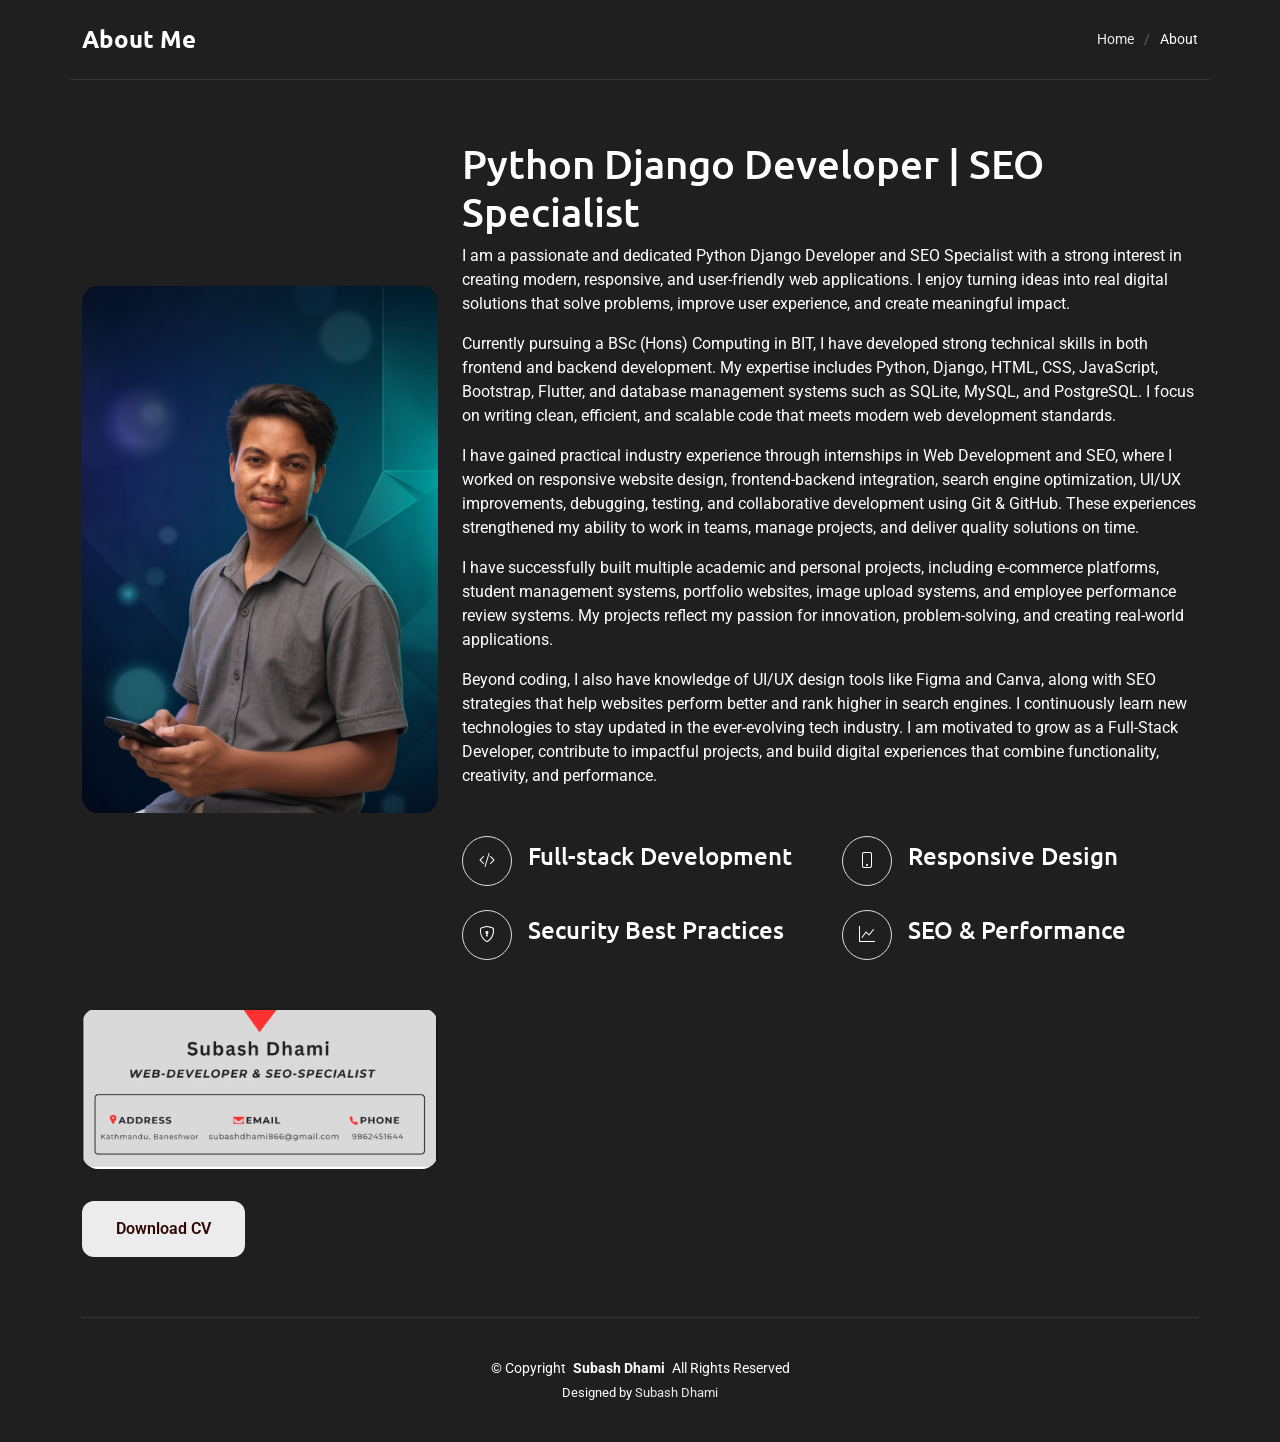
<file: About.html>
<!DOCTYPE html>
<html lang="en">

<head>
  <meta charset="utf-8">
  <meta content="width=device-width, initial-scale=1.0" name="viewport">
  <title>About - Subash Dhami</title>
  <meta name="description" content="">
  <meta name="keywords" content="">

  <!-- Favicons -->
  <link href="static/img/favicon.png" rel="icon">
  <link href="static/img/apple-touch-icon.png" rel="apple-touch-icon">

  <!-- Fonts -->
  <link href="https://fonts.googleapis.com" rel="preconnect">
  <link href="https://fonts.gstatic.com" rel="preconnect" crossorigin>
  <link href="https://fonts.googleapis.com/css2?family=Roboto:ital,wght@0,100;0,300;0,400;0,500;0,700;0,900;1,100;1,300;1,400;1,500;1,700;1,900&family=Ubuntu:ital,wght@0,300;0,400;0,500;0,700;1,300;1,400;1,500;1,700&family=Nunito:ital,wght@0,200;0,300;0,400;0,500;0,600;0,700;0,800;0,900;1,200;1,300;1,400;1,500;1,600;1,700;1,800;1,900&display=swap" rel="stylesheet">

  <!-- Vendor CSS Files -->
  <link href="static/vendor/bootstrap/css/bootstrap.min.css" rel="stylesheet">
  <link href="static/vendor/bootstrap-icons/bootstrap-icons.css" rel="stylesheet">
  <link href="static/vendor/aos/aos.css" rel="stylesheet">
  <link href="static/vendor/glightbox/css/glightbox.min.css" rel="stylesheet">
  <link href="static/vendor/swiper/swiper-bundle.min.css" rel="stylesheet">

  <!-- Main CSS File -->
  <link href="static/css/main.css" rel="stylesheet">
</head>

<body class="about  -page">

  <main class="main">

    <!-- Page Title -->
    <div class="page-title dark-background">
      <i class="header-toggle d-xl-none bi bi-list"></i>
      <div class="container d-lg-flex justify-content-between align-items-center">
        <h1 class="mb-2 mb-lg-0">About Me</h1>
        <nav class="breadcrumbs">
          <ol>
            <li><a href="index.html">Home</a></li>
            <li class="current">About</li>
          </ol>
        </nav>
      </div>
    </div><!-- End Page Title -->

    <!-- About Section -->
    <section id="about" class="about section">
      <div class="container" data-aos="fade-up" data-aos-delay="100">
        <div class="row gy-4 align-items-center">

          <div class="col-lg-4">
            <div class="about-img">
              <img src="media/profile/subash.jpg" alt="About Image" class="img-fluid rounded-4 w-100" style="height: 100%; object-fit: cover;" loading="lazy">
            </div>
          </div>

          <div class="col-lg-8">
            <div class="content">
              <h1> Python Django Developer | SEO Specialist</h1>
              <p>I am a passionate and dedicated Python Django Developer and SEO Specialist with a strong interest in creating modern, responsive, and user-friendly web applications. I enjoy turning ideas into real digital solutions that solve problems, improve user experience, and create meaningful impact.</p>
              <p>Currently pursuing a BSc (Hons) Computing in BIT, I have developed strong technical skills in both frontend and backend development. My expertise includes Python, Django, HTML, CSS, JavaScript, Bootstrap, Flutter, and database management systems such as SQLite, MySQL, and PostgreSQL. I focus on writing clean, efficient, and scalable code that meets modern web development standards.</p>
              <p>I have gained practical industry experience through internships in Web Development and SEO, where I worked on responsive website design, frontend-backend integration, search engine optimization, UI/UX improvements, debugging, testing, and collaborative development using Git & GitHub. These experiences strengthened my ability to work in teams, manage projects, and deliver quality solutions on time.</p>
              <p>I have successfully built multiple academic and personal projects, including e-commerce platforms, student management systems, portfolio websites, image upload systems, and employee performance review systems. My projects reflect my passion for innovation, problem-solving, and creating real-world applications.</p>
              <p>Beyond coding, I also have knowledge of UI/UX design tools like Figma and Canva, along with SEO strategies that help websites perform better and rank higher in search engines. I continuously learn new technologies to stay updated in the ever-evolving tech industry. I am motivated to grow as a Full-Stack Developer, contribute to impactful projects, and build digital experiences that combine functionality, creativity, and performance.</p>
            </div>

            <div class="row gy-4 mt-4">
              <div class="col-md-6">
                <div class="feature-box d-flex align-items-center">
                  <div class="icon-circle d-flex align-items-center justify-content-center rounded-circle me-3" style="width:50px; height:50px; border:1px solid #ddd;">
                    <i class="bi bi-code-slash"></i>
                  </div>
                  <h4>Full-stack Development</h4>
                </div>
              </div>
              <div class="col-md-6">
                <div class="feature-box d-flex align-items-center">
                  <div class="icon-circle d-flex align-items-center justify-content-center rounded-circle me-3" style="width:50px; height:50px; border:1px solid #ddd;">
                    <i class="bi bi-phone"></i>
                  </div>
                  <h4>Responsive Design</h4>
                </div>
              </div>
              <div class="col-md-6">
                <div class="feature-box d-flex align-items-center">
                  <div class="icon-circle d-flex align-items-center justify-content-center rounded-circle me-3" style="width:50px; height:50px; border:1px solid #ddd;">
                    <i class="bi bi-shield-lock"></i>
                  </div>
                  <h4>Security Best Practices</h4>
                </div>
              </div>
              <div class="col-md-6">
                <div class="feature-box d-flex align-items-center">
                  <div class="icon-circle d-flex align-items-center justify-content-center rounded-circle me-3" style="width:50px; height:50px; border:1px solid #ddd;">
                    <i class="bi bi-graph-up"></i>
                  </div>
                  <h4>SEO & Performance</h4>
                </div>
              </div>
            </div>
          </div>
          <div class="col-lg-4">
            <div  class="cta-section mt-4 text-center">
              <div class="cv-img mb-3">
                <img src="media/profile/cv.png" alt="CV Image" class="img-fluid rounded-4 w-100" style="height: auto; object-fit: cover;" loading="lazy">
              </div>
              <a href="https://drive.google.com/file/d/1IW8L6gEsjmlarTafdNbqsn9i7hXjx4xl/view?export=download" class="btn btn-primary" download>Download CV</a>
            </div>
          </div>
        </div>
      </div>
    </section>
    <!-- End About Section -->

  </main>

  <footer id="footer" class="footer position-relative">
    <div class="container">
      <div class="copyright text-center">
        <p>© <span>Copyright</span> <strong class="px-1 sitename">Subash Dhami</strong> <span>All Rights Reserved</span></p>
      </div>
      <div class="credits">Designed by <a href="https://subashdhami.com.np/">Subash Dhami</a></div>
    </div>
  </footer>

  <!-- Scroll Top -->
  <a href="#" id="scroll-top" class="scroll-top d-flex align-items-center justify-content-center"><i class="bi bi-arrow-up-short"></i></a>

  <!-- Preloader -->
  <div id="preloader"></div>

  <!-- Vendor JS Files -->
  <script src="static/vendor/bootstrap/js/bootstrap.bundle.min.js"></script>
  <script src="static/vendor/php-email-form/validate.js"></script>
  <script src="static/vendor/aos/aos.js"></script>
  <script src="static/vendor/typed.js/typed.umd.js"></script>
  <script src="static/vendor/purecounter/purecounter_vanilla.js"></script>
  <script src="static/vendor/waypoints/noframework.waypoints.js"></script>
  <script src="static/vendor/isotope-layout/isotope.pkgd.min.js"></script>
  <script src="static/vendor/imagesloaded/imagesloaded.pkgd.min.js"></script>
  <script src="static/vendor/glightbox/js/glightbox.min.js"></script>
  <script src="static/vendor/swiper/swiper-bundle.min.js"></script>
  <script src="static/js/main.js"></script>

</body>
</html>
</file>
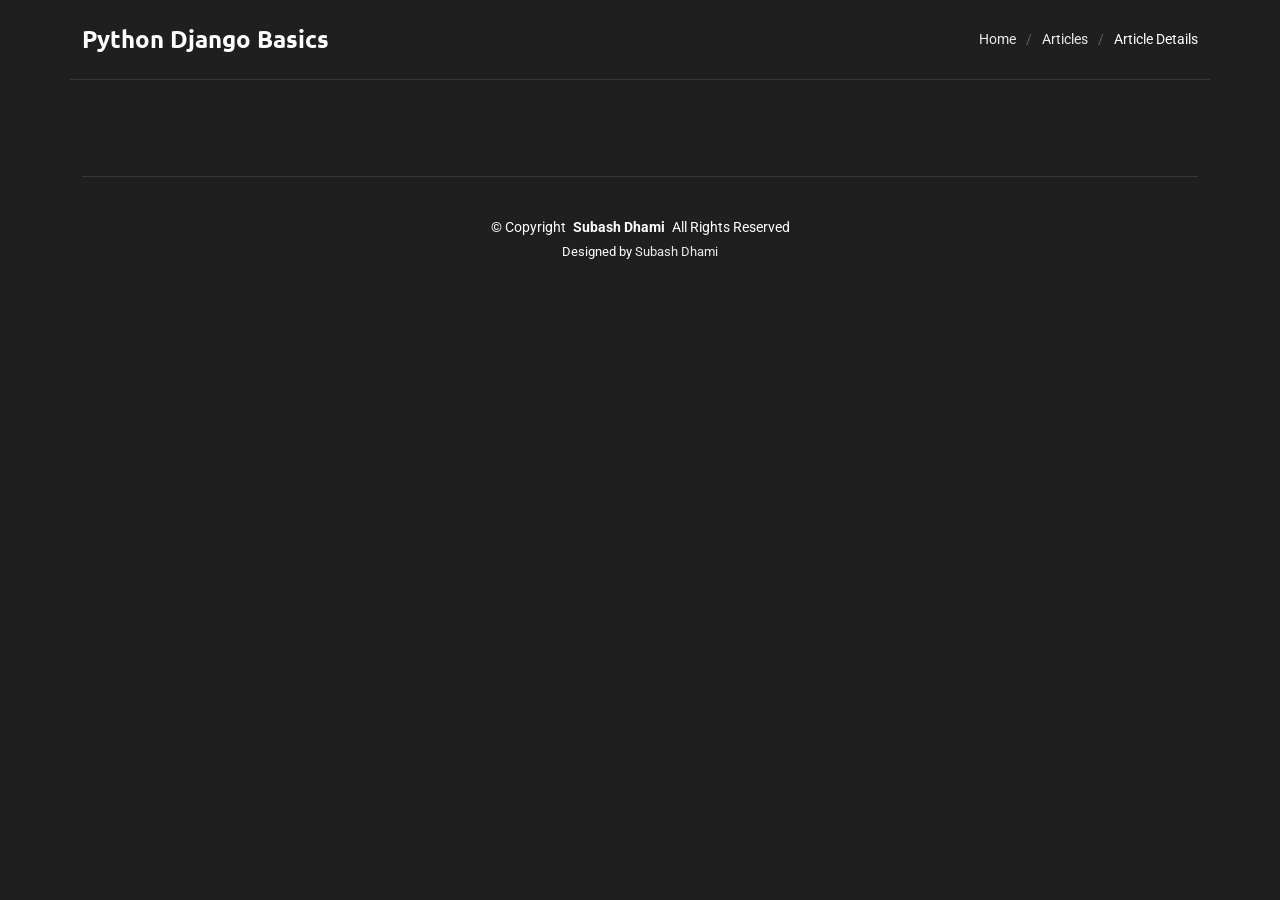
<file: article-details.html>
<!DOCTYPE html>
<html lang="en">

<head>
  <meta charset="utf-8">
  <meta content="width=device-width, initial-scale=1.0" name="viewport">
  <title>Article Details - Subash Dhami</title>
  <meta name="description" content="Explore detailed articles on Python, Django, and web development by Subash Dhami.">
  <meta name="keywords" content="subash dhami, web development, python, django, articles, programming, seo, ui/ux design">

  <!-- Favicons -->
  <link href="static/img/favicon.png" rel="icon">
  <link href="static/img/apple-touch-icon.png" rel="apple-touch-icon">

  <!-- Fonts -->
  <link href="https://fonts.googleapis.com" rel="preconnect">
  <link href="https://fonts.gstatic.com" rel="preconnect" crossorigin>
  <link href="https://fonts.googleapis.com/css2?family=Roboto:wght@300;400;500;700&family=Ubuntu:wght@300;400;500;700&family=Nunito:wght@300;400;600;700&display=swap" rel="stylesheet">

  <!-- Vendor CSS Files -->
  <link href="static/vendor/bootstrap/css/bootstrap.min.css" rel="stylesheet">
  <link href="static/vendor/bootstrap-icons/bootstrap-icons.css" rel="stylesheet">
  <link href="static/vendor/aos/aos.css" rel="stylesheet">
  <link href="static/vendor/glightbox/css/glightbox.min.css" rel="stylesheet">
  <link href="static/vendor/swiper/swiper-bundle.min.css" rel="stylesheet">

  <!-- Main CSS File -->
  <link href="static/css/main.css" rel="stylesheet">

  <style>
    .hover-shadow {
      transition: transform 0.3s ease, box-shadow 0.3s ease;
      cursor: pointer;
      will-change: transform, box-shadow;
      background: linear-gradient(145deg, #1a1a1a, #111);
    }
    .hover-shadow:hover {
      transform: translateY(-6px) scale(1.02);
      box-shadow: 0 12px 24px rgba(255, 255, 255, 0.15);
    }
    .hover-shadow:hover .card-body h5 { color: #ffd700; }
    .hover-shadow:hover .card-body img { transform: scale(1.1); }
    .object-fit-cover { object-fit: cover; border-radius: 0.5rem; }
    @media (max-width: 767px) {
      .hover-shadow { transform: none !important; box-shadow: 0 4px 12px rgba(0,0,0,0.1); }
      .hover-shadow:hover { transform: none; box-shadow: 0 6px 16px rgba(0,0,0,0.12); }
    }
  </style>
</head>

<body class="articles-details-page">

  <main class="main">

    <!-- Page Title -->
    <div class="page-title dark-background">
      <i class="header-toggle d-xl-none bi bi-list"></i>
      <div class="container d-lg-flex justify-content-between align-items-center">
        <h1 class="mb-2 mb-lg-0" id="page-article-title">Python Django Basics</h1>
        <nav class="breadcrumbs">
          <ol>
            <li><a href="index.html">Home</a></li>
            <li><a href="articles.html">Articles</a></li>
            <li class="current">Article Details</li>
          </ol>
        </nav>
      </div>
    </div><!-- End Page Title -->

    <!-- Sub Articles Section -->
    <div class="container py-5">
      <div class="row g-4" id="posts-container">
      </div>
    </div>
    <!-- /Sub Articles Section -->

  </main>

  <footer id="footer" class="footer position-relative">
    <div class="container">
      <div class="copyright text-center">
        <p>© <span>Copyright</span> <strong class="px-1 sitename">Subash Dhami</strong> <span>All Rights Reserved</span></p>
      </div>
      <div class="credits">Designed by <a href="https://subashdhami.com.np/">Subash Dhami</a></div>
    </div>
  </footer>

  <!-- Scroll Top -->
  <a href="#" id="scroll-top" class="scroll-top d-flex align-items-center justify-content-center"><i class="bi bi-arrow-up-short"></i></a>

  <!-- Vendor JS Files -->
  <script src="static/vendor/bootstrap/js/bootstrap.bundle.min.js"></script>
  <script src="static/vendor/php-email-form/validate.js"></script>
  <script src="static/vendor/aos/aos.js"></script>
  <script src="static/vendor/typed.js/typed.umd.js"></script>
  <script src="static/vendor/purecounter/purecounter_vanilla.js"></script>
  <script src="static/vendor/waypoints/noframework.waypoints.js"></script>
  <script src="static/vendor/isotope-layout/isotope.pkgd.min.js"></script>
  <script src="static/vendor/imagesloaded/imagesloaded.pkgd.min.js"></script>
  <script src="static/vendor/glightbox/js/glightbox.min.js"></script>
  <script src="static/vendor/swiper/swiper-bundle.min.js"></script>
  <script src="static/js/main.js"></script>
  <script src="static/js/article-details.js"></script>

</body>
</html>
</file>
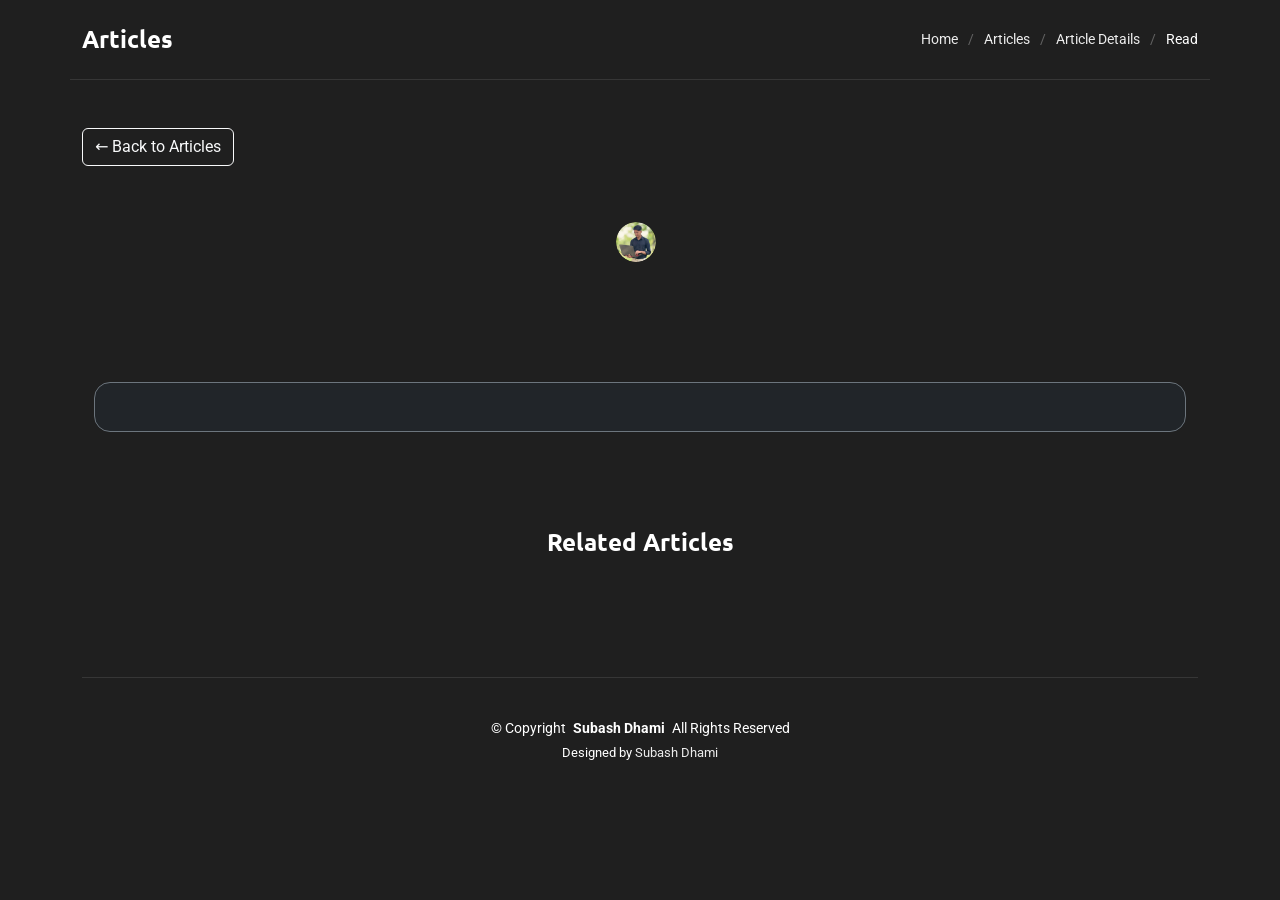
<file: article-read.html>
<!DOCTYPE html>
<html lang="en">

<head>
  <meta charset="utf-8">
  <meta content="width=device-width, initial-scale=1.0" name="viewport">
  <title>Read Article - Subash Dhami</title>
  <meta name="description" content="Read the latest articles on Python, Django, and web development by Subash Dhami.">
  <meta name="keywords" content="subash dhami, web development, python, django, articles, programming, seo, ui/ux design">

  <!-- Favicons -->
  <link href="static/img/favicon.png" rel="icon">
  <link href="static/img/apple-touch-icon.png" rel="apple-touch-icon">

  <!-- Fonts -->
  <link href="https://fonts.googleapis.com" rel="preconnect">
  <link href="https://fonts.gstatic.com" rel="preconnect" crossorigin>
  <link href="https://fonts.googleapis.com/css2?family=Roboto:ital,wght@0,100;0,300;0,400;0,500;0,700;0,900;1,100;1,300;1,400;1,500;1,700;1,900&family=Ubuntu:ital,wght@0,300;0,400;0,500;0,700;1,300;1,400;1,500;1,700&family=Nunito:ital,wght@0,200;0,300;0,400;0,500;0,600;0,700;0,800;0,900;1,200;1,300;1,400;1,500;1,600;1,700;1,800;1,900&display=swap" rel="stylesheet">

  <!-- Vendor CSS Files -->
  <link href="static/vendor/bootstrap/css/bootstrap.min.css" rel="stylesheet">
  <link href="static/vendor/bootstrap-icons/bootstrap-icons.css" rel="stylesheet">
  <link href="static/vendor/aos/aos.css" rel="stylesheet">
  <link href="static/vendor/glightbox/css/glightbox.min.css" rel="stylesheet">
  <link href="static/vendor/swiper/swiper-bundle.min.css" rel="stylesheet">

  <!-- Main CSS File -->
  <link href="static/css/main.css" rel="stylesheet">
</head>

<body class="articles-details-page">

  <main class="main">

    <!-- Page Title -->
    <div class="page-title dark-background">
      <i class="header-toggle d-xl-none bi bi-list"></i>
      <div class="container d-lg-flex justify-content-between align-items-center">
        <h1 class="mb-2 mb-lg-0">Articles</h1>
        <nav class="breadcrumbs">
          <ol>
            <li><a href="index.html">Home</a></li>
            <li><a href="articles.html">Articles</a></li>
            <li><a href="article-details.html?id=1">Article Details</a></li>
            <li class="current">Read</li>
          </ol>
        </nav>
      </div>
    </div><!-- End Page Title -->

    <!-- Article Read Section -->
    <div class="container py-5">
      <!-- <a href="article-details.html?id=1" class="btn btn-outline-light mb-4">&larr; Back to Articles</a> -->
      <a href="javascript:history.back()"
     class="btn btn-outline-light mb-4">
     &larr; Back to Articles
  </a>

      <!-- Header -->
      <!-- Dynamic Header -->
         <div class="text-center mb-4">

          <img id="article-image"
              class="img-fluid rounded-4 mb-3"
              style="max-height: 250px;
                      width: 100%;
                      object-fit: cover;">

          <h2 id="article-title"
              class="fw-bold">
          </h2>

          <div class="d-flex justify-content-center align-items-center gap-2 text-secondary small">

            <img src="media/authors/profile-pic.png"
                style="width:40px; height:40px;"
                class="rounded-circle">

            <span id="article-meta"></span>

          </div>

        </div>

      <!-- Full Content -->
      <!-- Dynamic Content -->
        <div class="container py-5">

          <img id="article-image-full"
          class="img-fluid rounded-4 mb-3"
          style="max-height:200px; width:100%; object-fit:cover;">

          <h2 id="article-title-full" class="fw-bold mb-3"></h2>

            <div id="article-meta-full"
                class="text-secondary mb-4">
            </div>

            <div id="article-content"
                class="bg-dark p-4 rounded-4 border border-secondary text-light">
            </div>

        </div>
    <!-- End Full Content -->

    <!-- Related Articles Section -->
    <div class="container py-5">
      <h4 class="fw-bold mb-4 text-center">Related Articles</h4>
      <div class="row g-4">

        <div class="row g-4" id="related-articles">
        </div>

      </div>
    </div>
    </div>
    <!-- /Related Articles Section -->

  </main>

  <footer id="footer" class="footer position-relative">
    <div class="container">
      <div class="copyright text-center">
        <p>© <span>Copyright</span> <strong class="px-1 sitename">Subash Dhami</strong> <span>All Rights Reserved</span></p>
      </div>
      <div class="credits">Designed by <a href="https://subashdhami.com.np/">Subash Dhami</a></div>
    </div>
  </footer>

  <!-- Scroll Top -->
  <a href="#" id="scroll-top" class="scroll-top d-flex align-items-center justify-content-center"><i class="bi bi-arrow-up-short"></i></a>

  <!-- Vendor JS Files -->
  <script src="static/vendor/bootstrap/js/bootstrap.bundle.min.js"></script>
  <script src="static/vendor/php-email-form/validate.js"></script>
  <script src="static/vendor/aos/aos.js"></script>
  <script src="static/vendor/typed.js/typed.umd.js"></script>
  <script src="static/vendor/purecounter/purecounter_vanilla.js"></script>
  <script src="static/vendor/waypoints/noframework.waypoints.js"></script>
  <script src="static/vendor/isotope-layout/isotope.pkgd.min.js"></script>
  <script src="static/vendor/imagesloaded/imagesloaded.pkgd.min.js"></script>
  <script src="static/vendor/glightbox/js/glightbox.min.js"></script>
  <script src="static/vendor/swiper/swiper-bundle.min.js"></script>
  <script src="static/js/main.js"></script>
  <script src="static/js/article-read.js"></script>

</body>
</html>
</file>
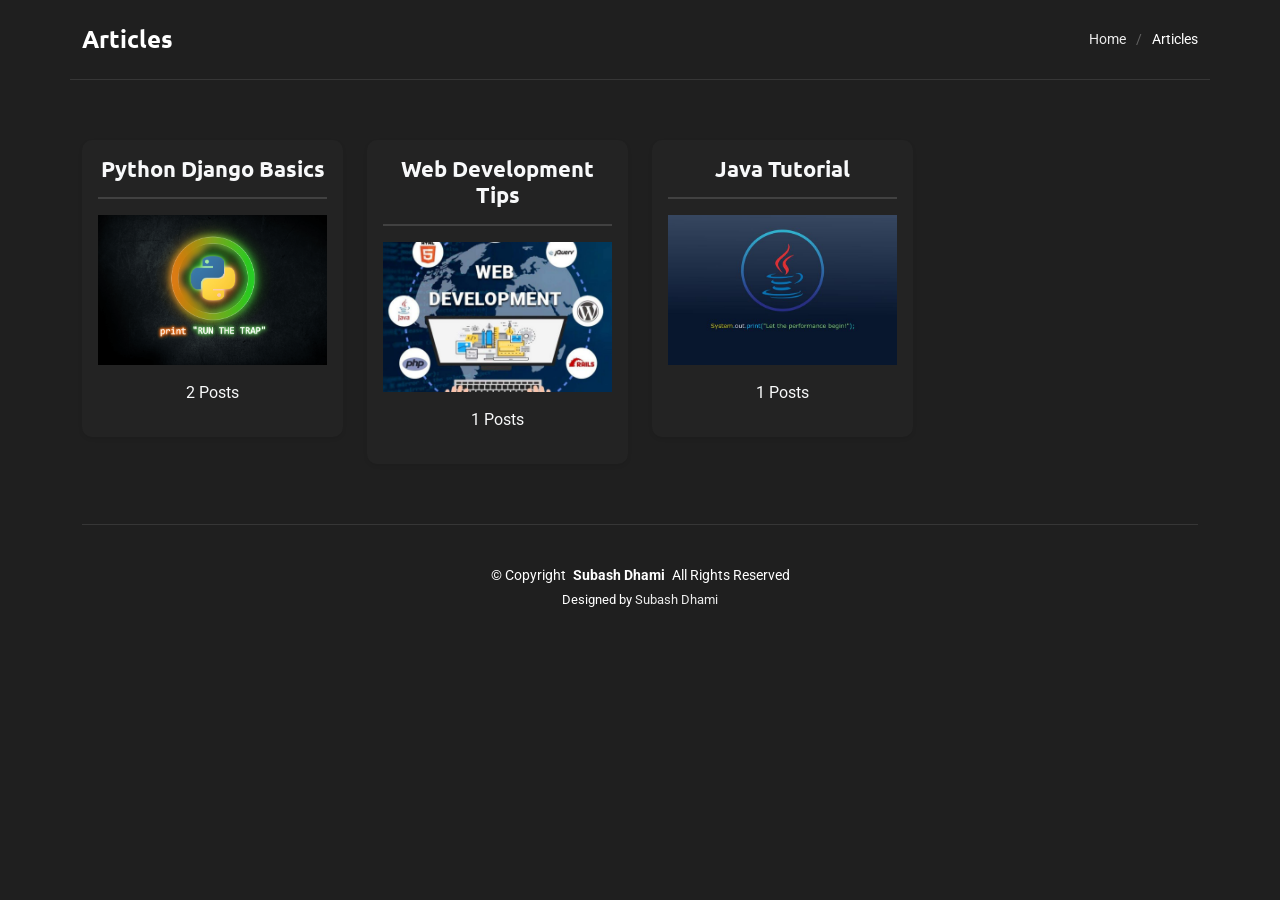
<file: articles.html>
<!DOCTYPE html>
<html lang="en">

<head>
  <meta charset="utf-8">
  <meta content="width=device-width, initial-scale=1.0" name="viewport">
  <title>Articles - Subash Dhami</title>
  <meta name="description" content="Explore articles on Python, Django, and web development by Subash Dhami.">
  <meta name="keywords" content="subash dhami, web development, python, django, articles, programming, seo, ui/ux design">

  <!-- Favicons -->
  <link href="static/img/favicon.png" rel="icon">
  <link href="static/img/apple-touch-icon.png" rel="apple-touch-icon">

  <!-- Fonts -->
  <link href="https://fonts.googleapis.com" rel="preconnect">
  <link href="https://fonts.gstatic.com" rel="preconnect" crossorigin>
  <link href="https://fonts.googleapis.com/css2?family=Roboto:ital,wght@0,100;0,300;0,400;0,500;0,700;0,900;1,100;1,300;1,400;1,500;1,700;1,900&family=Ubuntu:ital,wght@0,300;0,400;0,500;0,700;1,300;1,400;1,500;1,700&family=Nunito:ital,wght@0,200;0,300;0,400;0,500;0,600;0,700;0,800;0,900;1,200;1,300;1,400;1,500;1,600;1,700;1,800;1,900&display=swap" rel="stylesheet">

  <!-- Vendor CSS Files -->
  <link href="static/vendor/bootstrap/css/bootstrap.min.css" rel="stylesheet">
  <link href="static/vendor/bootstrap-icons/bootstrap-icons.css" rel="stylesheet">
  <link href="static/vendor/aos/aos.css" rel="stylesheet">
  <link href="static/vendor/glightbox/css/glightbox.min.css" rel="stylesheet">
  <link href="static/vendor/swiper/swiper-bundle.min.css" rel="stylesheet">

  <!-- Main CSS File -->
  <link href="static/css/main.css" rel="stylesheet">
</head>

<body class="service-details-page">

  <main class="main">

    <!-- Page Title -->
    <div class="page-title dark-background">
      <i class="header-toggle d-xl-none bi bi-list"></i>
      <div class="container d-lg-flex justify-content-between align-items-center">
        <h1 class="mb-2 mb-lg-0">Articles</h1>
        <nav class="breadcrumbs">
          <ol>
            <li><a href="index.html">Home</a></li>
            <li class="current">Articles</li>
          </ol>
        </nav>
      </div>
    </div><!-- End Page Title -->

    <!-- Articles Section -->
      <section id="service-details" class="service-details section">

        <div class="container" data-aos="fade-up" data-aos-delay="100">

          <div class="row gy-4" id="articles-container">
          </div>

        </div>

      </section>

    <!-- /Articles Section -->

  </main>

  <footer id="footer" class="footer position-relative">
    <div class="container">
      <div class="copyright text-center">
        <p>© <span>Copyright</span> <strong class="px-1 sitename">Subash Dhami</strong> <span>All Rights Reserved</span></p>
      </div>
      <div class="credits">
        Designed by <a href="https://subashdhami.com.np/">Subash Dhami</a>
      </div>
    </div>
  </footer>

  <!-- Scroll Top -->
  <a href="#" id="scroll-top" class="scroll-top d-flex align-items-center justify-content-center"><i class="bi bi-arrow-up-short"></i></a>

  <!-- Preloader -->
  <div id="preloader"></div>

  <!-- Vendor JS Files -->
  <script src="static/vendor/bootstrap/js/bootstrap.bundle.min.js"></script>
  <script src="static/vendor/php-email-form/validate.js"></script>
  <script src="static/vendor/aos/aos.js"></script>
  <script src="static/vendor/typed.js/typed.umd.js"></script>
  <script src="static/vendor/purecounter/purecounter_vanilla.js"></script>
  <script src="static/vendor/waypoints/noframework.waypoints.js"></script>
  <script src="static/vendor/isotope-layout/isotope.pkgd.min.js"></script>
  <script src="static/vendor/imagesloaded/imagesloaded.pkgd.min.js"></script>
  <script src="static/vendor/glightbox/js/glightbox.min.js"></script>
  <script src="static/vendor/swiper/swiper-bundle.min.js"></script>
  <script src="static/js/main.js"></script>
  <script src="static/js/articles.js"></script>

</body>
</html>
</file>
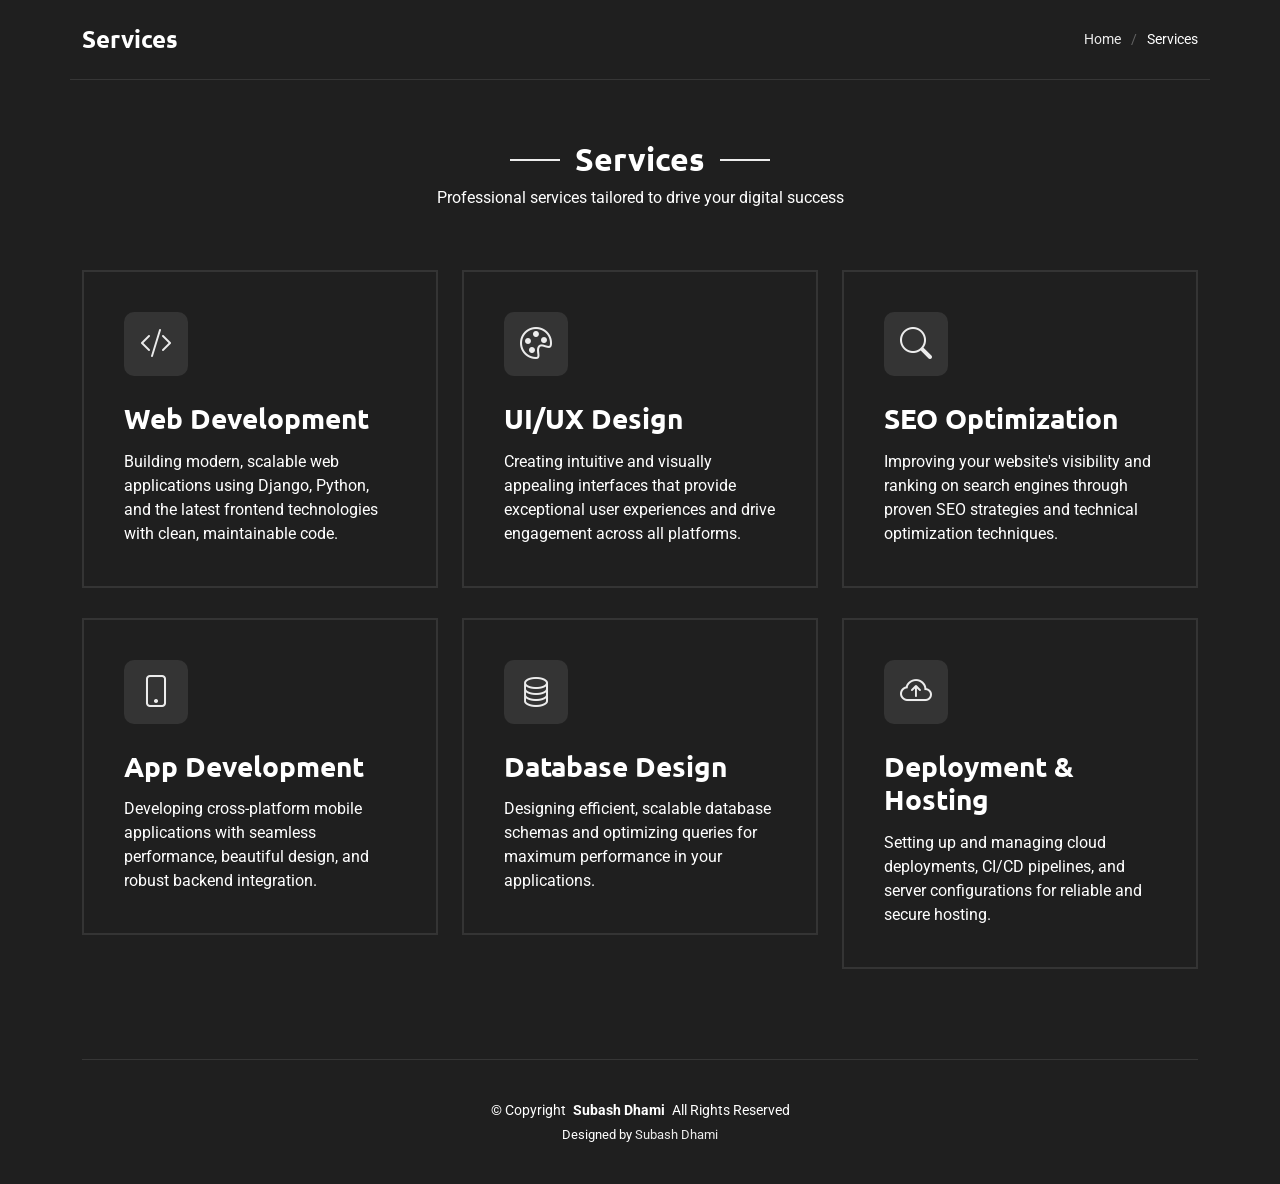
<file: services.html>
<!DOCTYPE html>
<html lang="en">

<head>
  <meta charset="utf-8">
  <meta content="width=device-width, initial-scale=1.0" name="viewport">
  <title>Services - Subash Dhami</title>
  <meta name="description" content="Explore the professional services offered by Subash Dhami, including web development, UI/UX design, and digital marketing.">
  <meta name="keywords" content="subash dhami, web development, ui/ux design, digital marketing, python, django, seo, services">

  <!-- Favicons -->
  <link href="static/img/favicon.png" rel="icon">
  <link href="static/img/apple-touch-icon.png" rel="apple-touch-icon">

  <!-- Fonts -->
  <link href="https://fonts.googleapis.com" rel="preconnect">
  <link href="https://fonts.gstatic.com" rel="preconnect" crossorigin>
  <link href="https://fonts.googleapis.com/css2?family=Roboto:ital,wght@0,100;0,300;0,400;0,500;0,700;0,900;1,100;1,300;1,400;1,500;1,700;1,900&family=Ubuntu:ital,wght@0,300;0,400;0,500;0,700;1,300;1,400;1,500;1,700&family=Nunito:ital,wght@0,200;0,300;0,400;0,500;0,600;0,700;0,800;0,900;1,200;1,300;1,400;1,500;1,600;1,700;1,800;1,900&display=swap" rel="stylesheet">

  <!-- Vendor CSS Files -->
  <link href="static/vendor/bootstrap/css/bootstrap.min.css" rel="stylesheet">
  <link href="static/vendor/bootstrap-icons/bootstrap-icons.css" rel="stylesheet">
  <link href="static/vendor/aos/aos.css" rel="stylesheet">
  <link href="static/vendor/glightbox/css/glightbox.min.css" rel="stylesheet">
  <link href="static/vendor/swiper/swiper-bundle.min.css" rel="stylesheet">

  <!-- Main CSS File -->
  <link href="static/css/main.css" rel="stylesheet">
</head>

<body class="service-details-page">

  <main class="main">

    <!-- Page Title -->
    <div class="page-title dark-background">
      <i class="header-toggle d-xl-none bi bi-list"></i>
      <div class="container d-lg-flex justify-content-between align-items-center">
        <h1 class="mb-2 mb-lg-0">Services</h1>
        <nav class="breadcrumbs">
          <ol>
            <li><a href="index.html">Home</a></li>
            <li class="current">Services</li>
          </ol>
        </nav>
      </div>
    </div><!-- End Page Title -->

    <!-- Services Section -->
    <section id="services" class="services section">

      <div class="container section-title" data-aos="fade-up">
        <h2>Services</h2>
        <p>Professional services tailored to drive your digital success</p>
      </div>

      <div class="container" data-aos="fade-up" data-aos-delay="100">
        <div class="row justify-content-center">

          <!-- Service 1 -->
          <div class="col-lg-4 col-md-6" data-aos="fade-up" data-aos-delay="100">
            <div class="service-card position-relative z-1">
              <div class="service-icon">
                <i class="bi bi-code-slash"></i>
              </div>
              <a href="web-development.html" class="card-action d-flex align-items-center justify-content-center rounded-circle">
                <i class="bi bi-arrow-up-right"></i>
              </a>
              <h3><a href="web-development.html">Web Development</a></h3>
              <p>Building modern, scalable web applications using Django, Python, and the latest frontend technologies with clean, maintainable code.</p>
            </div>
          </div>

          <!-- Service 2 -->
          <div class="col-lg-4 col-md-6" data-aos="fade-up" data-aos-delay="200">
            <div class="service-card position-relative z-1">
              <div class="service-icon">
                <i class="bi bi-palette"></i>
              </div>
              <a href="ui-ux-design.html" class="card-action d-flex align-items-center justify-content-center rounded-circle">
                <i class="bi bi-arrow-up-right"></i>
              </a>
              <h3><a href="ui-ux-design.html">UI/UX Design</a></h3>
              <p>Creating intuitive and visually appealing interfaces that provide exceptional user experiences and drive engagement across all platforms.</p>
            </div>
          </div>

          <!-- Service 3 -->
          <div class="col-lg-4 col-md-6" data-aos="fade-up" data-aos-delay="300">
            <div class="service-card position-relative z-1">
              <div class="service-icon">
                <i class="bi bi-search"></i>
              </div>
              <a href="seo-optimization.html" class="card-action d-flex align-items-center justify-content-center rounded-circle">
                <i class="bi bi-arrow-up-right"></i>
              </a>
              <h3><a href="seo-optimization.html">SEO Optimization</a></h3>
              <p>Improving your website's visibility and ranking on search engines through proven SEO strategies and technical optimization techniques.</p>
            </div>
          </div>

          <!-- Service 4 -->
          <div class="col-lg-4 col-md-6" data-aos="fade-up" data-aos-delay="400">
            <div class="service-card position-relative z-1">
              <div class="service-icon">
                <i class="bi bi-phone"></i>
              </div>
              <a href="app-development.html" class="card-action d-flex align-items-center justify-content-center rounded-circle">
                <i class="bi bi-arrow-up-right"></i>
              </a>
              <h3><a href="app-development.html">App Development</a></h3>
              <p>Developing cross-platform mobile applications with seamless performance, beautiful design, and robust backend integration.</p>
            </div>
          </div>

          <!-- Service 5 -->
          <div class="col-lg-4 col-md-6" data-aos="fade-up" data-aos-delay="500">
            <div class="service-card position-relative z-1">
              <div class="service-icon">
                <i class="bi bi-database"></i>
              </div>
              <a href="database-design.html" class="card-action d-flex align-items-center justify-content-center rounded-circle">
                <i class="bi bi-arrow-up-right"></i>
              </a>
              <h3><a href="database-design.html">Database Design</a></h3>
              <p>Designing efficient, scalable database schemas and optimizing queries for maximum performance in your applications.</p>
            </div>
          </div>

          <!-- Service 6 -->
          <div class="col-lg-4 col-md-6" data-aos="fade-up" data-aos-delay="600">
            <div class="service-card position-relative z-1">
              <div class="service-icon">
                <i class="bi bi-cloud-arrow-up"></i>
              </div>
              <a href="deployment-hosting.html" class="card-action d-flex align-items-center justify-content-center rounded-circle">
                <i class="bi bi-arrow-up-right"></i>
              </a>
              <h3><a href="deployment-hosting.html">Deployment & Hosting</a></h3>
              <p>Setting up and managing cloud deployments, CI/CD pipelines, and server configurations for reliable and secure hosting.</p>
            </div>
          </div>

        </div>
      </div>

    </section>
    <!-- /Services Section -->

  </main>

  <footer id="footer" class="footer position-relative">
    <div class="container">
      <div class="copyright text-center">
        <p>© <span>Copyright</span> <strong class="px-1 sitename">Subash Dhami</strong> <span>All Rights Reserved</span></p>
      </div>
      <div class="credits">Designed by <a href="https://subashdhami.com.np/">Subash Dhami</a></div>
    </div>
  </footer>

  <!-- Scroll Top -->
  <a href="#" id="scroll-top" class="scroll-top d-flex align-items-center justify-content-center"><i class="bi bi-arrow-up-short"></i></a>

  <!-- Preloader -->
  <div id="preloader"></div>

  <!-- Vendor JS Files -->
  <script src="static/vendor/bootstrap/js/bootstrap.bundle.min.js"></script>
  <script src="static/vendor/php-email-form/validate.js"></script>
  <script src="static/vendor/aos/aos.js"></script>
  <script src="static/vendor/typed.js/typed.umd.js"></script>
  <script src="static/vendor/purecounter/purecounter_vanilla.js"></script>
  <script src="static/vendor/waypoints/noframework.waypoints.js"></script>
  <script src="static/vendor/isotope-layout/isotope.pkgd.min.js"></script>
  <script src="static/vendor/imagesloaded/imagesloaded.pkgd.min.js"></script>
  <script src="static/vendor/glightbox/js/glightbox.min.js"></script>
  <script src="static/vendor/swiper/swiper-bundle.min.js"></script>
  <script src="static/js/main.js"></script>

</body>
</html>
</file>
<file: static/css/main.css>
/**
* Template Name: SnapFolio
* Template URL: https://bootstrapmade.com/snapfolio-bootstrap-portfolio-template/
* Updated: Jul 21 2025 with Bootstrap v5.3.7
* Author: BootstrapMade.com
* License: https://bootstrapmade.com/license/
*/

/*--------------------------------------------------------------
# Font & Color Variables
# Help: https://bootstrapmade.com/color-system/
--------------------------------------------------------------*/
/* Fonts */
:root {
  --default-font: "Roboto",  system-ui, -apple-system, "Segoe UI", Roboto, "Helvetica Neue", Arial, "Noto Sans", "Liberation Sans", sans-serif, "Apple Color Emoji", "Segoe UI Emoji", "Segoe UI Symbol", "Noto Color Emoji";
  --heading-font: "Ubuntu",  sans-serif;
  --nav-font: "Nunito",  sans-serif;
}

/* Global Colors - The following color variables are used throughout the website. Updating them here will change the color scheme of the entire website */
:root { 
  --background-color: #1f1f1f; /* Background color for the entire website, including individual sections */
  --default-color: #ffffff; /* Default color used for the majority of the text content across the entire website */
  --heading-color: #ffffff; /* Color for headings, subheadings and title throughout the website */
  --accent-color: #ececec; /* Accent color that represents your brand on the website. It's used for buttons, links, and other elements that need to stand out */
  --surface-color: #232323; /* The surface color is used as a background of boxed elements within sections, such as cards, icon boxes, or other elements that require a visual separation from the global background. */
  --contrast-color: #310606; /* Contrast color for text, ensuring readability against backgrounds of accent, heading, or default colors. */
}

/* Nav Menu Colors - The following color variables are used specifically for the navigation menu. They are separate from the global colors to allow for more customization options */
:root {
  --nav-color: rgba(236, 236, 236, 0.59);  /* The default color of the main navmenu links */
  --nav-hover-color: #ffffff; /* Applied to main navmenu links when they are hovered over or active */
  --nav-mobile-background-color: #393939; /* Used as the background color for mobile navigation menu */
  --nav-dropdown-background-color: #393939; /* Used as the background color for dropdown items that appear when hovering over primary navigation items */
  --nav-dropdown-color: #ffffff; /* Used for navigation links of the dropdown items in the navigation menu. */
  --nav-dropdown-hover-color: #ececec; /* Similar to --nav-hover-color, this color is applied to dropdown navigation links when they are hovered over. */
}

/* Color Presets - These classes override global colors when applied to any section or element, providing reuse of the sam color scheme. */

.light-background {
  --background-color: #2c2c2c;
  --surface-color: #323232;
}

.dark-background {
  --background-color: #040b14;
  --default-color: #ffffff;
  --heading-color: #ffffff;
  --surface-color: #151f2b;
  --contrast-color: #ffffff;
}

/* Smooth scroll */
:root {
  scroll-behavior: smooth;
}

/*--------------------------------------------------------------
# General Styling & Shared Classes
--------------------------------------------------------------*/
body {
  color: var(--default-color);
  background-color: var(--background-color);
  font-family: var(--default-font);
}

a {
  color: var(--accent-color);
  text-decoration: none;
  transition: 0.3s;
}

a:hover {
  color: color-mix(in srgb, var(--accent-color), transparent 25%);
  text-decoration: none;
}

h1,
h2,
h3,
h4,
h5,
h6 {
  color: var(--heading-color);
  font-family: var(--heading-font);
}

/* PHP Email Form Messages
------------------------------*/
.php-email-form .error-message {
  display: none;
  background: #df1529;
  color: #ffffff;
  text-align: left;
  padding: 15px;
  margin-bottom: 24px;
  font-weight: 600;
}

.php-email-form .sent-message {
  display: none;
  color: #ffffff;
  background: #059652;
  text-align: center;
  padding: 15px;
  margin-bottom: 24px;
  font-weight: 600;
}

.php-email-form .loading {
  display: none;
  background: var(--surface-color);
  text-align: center;
  padding: 15px;
  margin-bottom: 24px;
}

.php-email-form .loading:before {
  content: "";
  display: inline-block;
  border-radius: 50%;
  width: 24px;
  height: 24px;
  margin: 0 10px -6px 0;
  border: 3px solid var(--accent-color);
  border-top-color: var(--surface-color);
  animation: php-email-form-loading 1s linear infinite;
}

@keyframes php-email-form-loading {
  0% {
    transform: rotate(0deg);
  }

  100% {
    transform: rotate(360deg);
  }
}

/*--------------------------------------------------------------
# Global Header
--------------------------------------------------------------*/
.header {
  --background-color: #1b1b1b;
  --contrast-color: #444444;
  color: var(--default-color);
  position: fixed;
  top: 0;
  left: 0;
  bottom: 0;
  padding: 0 15px;
  width: 300px;
  transition: all ease-in-out 0.3s;
  overflow-y: auto;
  z-index: 997;
}

.header .header-container {
  border-radius: 20px;
  padding: 15px;
  background-color: var(--background-color);
  border: 1px solid color-mix(in srgb, var(--default-color), transparent 80%);
}

.header .social-links {
  margin: 0 0 10px 0;
}

.header .social-links a {
  font-size: 16px;
  display: inline-flex;
  align-items: center;
  justify-content: center;
  background: color-mix(in srgb, var(--default-color), transparent 90%);
  color: var(--default-color);
  margin: 0 2px;
  border-radius: 50%;
  text-align: center;
  width: 40px;
  height: 40px;
  transition: 0.3s;
}

.header .social-links a:hover {
  color: var(--contrast-color);
  background: var(--accent-color);
}

@media (min-width: 1200px) {

  .header~main,
  .header~#footer {
    margin-left: 330px;
  }
}

@media (max-width: 1199px) {
  .header {
    left: -100%;
  }
}

.header.header-show {
  left: 0;
}

.header .header-toggle {
  color: var(--contrast-color);
  background-color: var(--accent-color);
  font-size: 22px;
  display: flex;
  align-items: center;
  justify-content: center;
  width: 40px;
  height: 40px;
  border-radius: 50%;
  cursor: pointer;
  position: fixed;
  top: 15px;
  right: 15px;
  z-index: 9999;
  transition: background-color 0.3s;
}

.header .header-toggle:hover {
  color: var(--contrast-color);
  background-color: color-mix(in srgb, var(--accent-color) 90%, white 15%);
}

/*--------------------------------------------------------------
# Navigation Menu
--------------------------------------------------------------*/
.mobile-nav-toggle {
  display: none;
}

.navmenu {
  padding: 0;
  z-index: 9997;
  width: 100%;
}

.navmenu ul {
  list-style: none;
  padding: 0 0 20px 0;
  margin: 0;
}

.navmenu a,
.navmenu a:focus {
  color: var(--nav-color);
  padding: 15px 10px;
  font-family: var(--nav-font);
  font-size: 16px;
  font-weight: 400;
  display: flex;
  align-items: center;
  white-space: nowrap;
  transition: 0.3s;
  width: 100%;
}

.navmenu a .navicon,
.navmenu a:focus .navicon {
  font-size: 20px;
  margin-right: 10px;
}

.navmenu a .toggle-dropdown,
.navmenu a:focus .toggle-dropdown {
  font-size: 12px;
  line-height: 0;
  margin-left: auto;
  width: 30px;
  height: 30px;
  display: flex;
  align-items: center;
  justify-content: center;
  border-radius: 50%;
  transition: 0.3s;
  flex-shrink: 0;
  background-color: color-mix(in srgb, var(--accent-color), transparent 90%);
}

.navmenu a .toggle-dropdown:hover,
.navmenu a:focus .toggle-dropdown:hover {
  background-color: var(--accent-color);
  color: var(--contrast-color);
}

.navmenu a:hover,
.navmenu .active,
.navmenu .active:focus {
  color: var(--nav-hover-color);
}

.navmenu a:hover .navicon,
.navmenu .active .navicon,
.navmenu .active:focus .navicon {
  color: var(--accent-color);
}

.navmenu .active .toggle-dropdown,
.navmenu .active:focus .toggle-dropdown {
  background-color: var(--accent-color);
  color: var(--contrast-color);
  transform: rotate(180deg);
}

.navmenu .dropdown {
  display: block;
}

.navmenu .dropdown a,
.navmenu .dropdown a:focus {
  color: --nav-dropdown-color;
}

.navmenu .dropdown a:hover,
.navmenu .dropdown .active,
.navmenu .dropdown .active:focus {
  color: var(--nav-dropdown-hover-color);
}

.navmenu .dropdown ul {
  position: static;
  display: none;
  z-index: 99;
  padding: 5px 10px;
  margin: 5px 10px;
  background-color: var(--nav-dropdown-background-color);
  border: 1px solid color-mix(in srgb, var(--default-color), transparent 90%);
  box-shadow: none;
  transition: all 0.5s ease-in-out;
}

.navmenu .dropdown ul ul {
  background-color: rgba(33, 37, 41, 0.1);
}

.navmenu .dropdown>.dropdown-active {
  display: block;
  background-color: rgba(33, 37, 41, 0.03);
}

/*--------------------------------------------------------------
# Global Footer
--------------------------------------------------------------*/
.footer {
  color: var(--default-color);
  background-color: var(--background-color);
  font-size: 14px;
  padding: 0 0 40px 0;
  position: relative;
}

.footer .copyright {
  padding-top: 40px;
  border-top: 1px solid color-mix(in srgb, var(--default-color), transparent 90%);
}

.footer .copyright p {
  margin-bottom: 0;
}

.footer .credits {
  margin-top: 4px;
  font-size: 13px;
  text-align: center;
}

/*--------------------------------------------------------------
# Preloader
--------------------------------------------------------------*/
#preloader {
  position: fixed;
  inset: 0;
  z-index: 999999;
  overflow: hidden;
  background: var(--background-color);
  transition: all 0.6s ease-out;
}

#preloader:before {
  content: "";
  position: fixed;
  top: calc(50% - 30px);
  left: calc(50% - 30px);
  border: 6px solid #ffffff;
  border-color: var(--accent-color) transparent var(--accent-color) transparent;
  border-radius: 50%;
  width: 60px;
  height: 60px;
  animation: animate-preloader 1.5s linear infinite;
}

@keyframes animate-preloader {
  0% {
    transform: rotate(0deg);
  }

  100% {
    transform: rotate(360deg);
  }
}

/*--------------------------------------------------------------
# Scroll Top Button
--------------------------------------------------------------*/
.scroll-top {
  position: fixed;
  visibility: hidden;
  opacity: 0;
  right: 15px;
  bottom: -15px;
  z-index: 99999;
  background-color: var(--accent-color);
  width: 44px;
  height: 44px;
  border-radius: 50px;
  transition: all 0.4s;
}

.scroll-top i {
  font-size: 24px;
  color: var(--contrast-color);
  line-height: 0;
}

.scroll-top:hover {
  background-color: color-mix(in srgb, var(--accent-color), transparent 20%);
  color: var(--contrast-color);
}

.scroll-top.active {
  visibility: visible;
  opacity: 1;
  bottom: 15px;
}

/*--------------------------------------------------------------
# Disable aos animation delay on mobile devices
--------------------------------------------------------------*/
@media screen and (max-width: 768px) {
  [data-aos-delay] {
    transition-delay: 0 !important;
  }
}

/*--------------------------------------------------------------
# Global Page Titles & Breadcrumbs
--------------------------------------------------------------*/
.page-title {
  color: var(--default-color);
  padding: 25px 0 0 0;
  position: relative;
}

.page-title .container {
  border-bottom: 1px solid color-mix(in srgb, var(--default-color), transparent 90%);
  padding-bottom: 25px;
}

.page-title h1 {
  font-size: 24px;
  font-weight: 700;
}

.page-title .breadcrumbs ol {
  display: flex;
  flex-wrap: wrap;
  list-style: none;
  padding: 0;
  margin: 0;
  font-size: 14px;
  font-weight: 400;
}

.page-title .breadcrumbs ol li+li {
  padding-left: 10px;
}

.page-title .breadcrumbs ol li+li::before {
  content: "/";
  display: inline-block;
  padding-right: 10px;
  color: color-mix(in srgb, var(--default-color), transparent 70%);
}

/*--------------------------------------------------------------
# Global Sections
--------------------------------------------------------------*/
section,
.section {
  color: var(--default-color);
  background-color: var(--background-color);
  padding: 60px 0;
  overflow: clip;
}

/*--------------------------------------------------------------
# Global Section Titles
--------------------------------------------------------------*/
.section-title {
  text-align: center;
  padding-bottom: 60px;
  position: relative;
}

.section-title h2 {
  font-size: 32px;
  font-weight: 700;
  position: relative;
}

.section-title h2:before,
.section-title h2:after {
  content: "";
  width: 50px;
  height: 2px;
  background: var(--accent-color);
  display: inline-block;
}

.section-title h2:before {
  margin: 0 15px 10px 0;
}

.section-title h2:after {
  margin: 0 0 10px 15px;
}

.section-title p {
  margin-bottom: 0;
}

/*--------------------------------------------------------------
# Hero Section
--------------------------------------------------------------*/
.hero {
  min-height: 100vh;
  position: relative;
  overflow: hidden;
  display: flex;
  align-items: center;
}

.hero .background-elements {
  position: absolute;
  top: 0;
  left: 0;
  width: 100%;
  height: 100%;
  z-index: 1;
  overflow: hidden;
}

.hero .background-elements .bg-circle {
  position: absolute;
  border-radius: 50%;
  background: linear-gradient(45deg, color-mix(in srgb, var(--accent-color), transparent 90%), color-mix(in srgb, var(--accent-color), transparent 95%));
  animation: float 6s ease-in-out infinite;
}

.hero .background-elements .bg-circle.circle-1 {
  width: 300px;
  height: 300px;
  top: 10%;
  right: 10%;
  animation-delay: 0s;
}

.hero .background-elements .bg-circle.circle-2 {
  width: 200px;
  height: 200px;
  bottom: 20%;
  left: 5%;
  animation-delay: 2s;
}

.hero .hero-content {
  position: relative;
  width: 100%;
  z-index: 2;
}

.hero .container {
  position: relative;
  z-index: 3;
}

.hero .hero-text h1 {
  font-size: 72px;
  font-weight: 800;
  line-height: 1.1;
  margin-bottom: 15px;
  color: var(--heading-color);
}

.hero .hero-text h1 .accent-text {
  color: var(--accent-color);
  position: relative;
}

.hero .hero-text h1 .accent-text::after {
  content: "";
  position: absolute;
  bottom: -5px;
  left: 0;
  width: 100%;
  height: 3px;
  background: linear-gradient(90deg, var(--accent-color), color-mix(in srgb, var(--accent-color), transparent 50%));
}

.hero .hero-text h2 {
  font-size: 32px;
  font-weight: 600;
  color: var(--heading-color);
  margin-bottom: 10px;
}

.hero .hero-text .lead {
  font-size: 24px;
  margin-bottom: 20px;
  color: var(--default-color);
}

.hero .hero-text .lead span {
  color: var(--accent-color);
  font-weight: 600;
  border-bottom: 2px solid var(--accent-color);
  padding-bottom: 2px;
}

.hero .hero-text .description {
  font-size: 18px;
  line-height: 1.6;
  color: color-mix(in srgb, var(--default-color), transparent 20%);
  margin-bottom: 40px;
  max-width: 500px;
}

.hero .hero-actions {
  display: flex;
  gap: 20px;
  margin-bottom: 40px;
  flex-wrap: wrap;
}

.hero .hero-actions .btn {
  padding: 14px 30px;
  font-size: 16px;
  font-weight: 600;
  border-radius: 50px;
  text-decoration: none;
  transition: all 0.3s ease;
  border: 2px solid;
}

.hero .hero-actions .btn.btn-primary {
  background-color: var(--accent-color);
  color: var(--contrast-color);
  border-color: var(--accent-color);
}

.hero .hero-actions .btn.btn-primary:hover {
  background-color: color-mix(in srgb, var(--accent-color), black 10%);
  transform: translateY(-2px);
  box-shadow: 0 8px 25px color-mix(in srgb, var(--accent-color), transparent 70%);
}

.hero .hero-actions .btn.btn-outline {
  background-color: transparent;
  color: var(--accent-color);
  border-color: var(--accent-color);
}

.hero .hero-actions .btn.btn-outline:hover {
  background-color: var(--accent-color);
  color: var(--contrast-color);
  transform: translateY(-2px);
}

.hero .social-links {
  display: flex;
  gap: 20px;
}

.hero .social-links a {
  width: 50px;
  height: 50px;
  display: flex;
  align-items: center;
  justify-content: center;
  background-color: var(--surface-color);
  color: color-mix(in srgb, var(--default-color), transparent 40%);
  border-radius: 50%;
  font-size: 20px;
  transition: all 0.3s ease;
}

.hero .social-links a:hover {
  color: var(--contrast-color);
  background-color: var(--accent-color);
  transform: translateY(-3px);
  box-shadow: 0 8px 25px color-mix(in srgb, var(--accent-color), transparent 70%);
}

.hero .hero-visual {
  display: flex;
  justify-content: center;
  align-items: center;
  height: 100%;
}

.hero .hero-visual .profile-container {
  position: relative;
  width: 400px;
  height: 400px;
}

.hero .hero-visual .profile-container .profile-background {
  position: absolute;
  top: 15px;
  left: 15px;
  width: 100%;
  height: 100%;
  background: color-mix(in srgb, var(--accent-color), transparent 90%);
  border-radius: 30px;
  z-index: 1;
}

.hero .hero-visual .profile-container .profile-image {
  position: relative;
  width: 100%;
  height: 100%;
  object-fit: cover;
  border-radius: 30px;
  z-index: 2;
}

@keyframes float {

  0%,
  100% {
    transform: translateY(0px);
  }

  50% {
    transform: translateY(-20px);
  }
}

@keyframes floatIcon {

  0%,
  100% {
    transform: translateY(0px) rotate(0deg);
  }

  50% {
    transform: translateY(-10px) rotate(5deg);
  }
}

@media (max-width: 992px) {
  .hero .hero-text {
    text-align: center;
    margin-bottom: 50px;
  }

  .hero .hero-text h1 {
    font-size: 56px;
  }

  .hero .hero-text h2 {
    font-size: 28px;
  }

  .hero .hero-text .lead {
    font-size: 20px;
  }

  .hero .hero-visual .profile-container {
    width: 350px;
    height: 350px;
  }
}

@media (max-width: 768px) {
  .hero .hero-text h1 {
    font-size: 42px;
  }

  .hero .hero-text h2 {
    font-size: 24px;
  }

  .hero .hero-text .lead {
    font-size: 18px;
  }

  .hero .hero-text .description {
    font-size: 16px;
  }

  .hero .hero-actions {
    justify-content: center;
  }

  .hero .hero-actions .btn {
    padding: 12px 25px;
    font-size: 14px;
  }

  .hero .hero-visual .profile-container {
    width: 300px;
    height: 300px;
  }

  .hero .background-elements .bg-circle.circle-1 {
    width: 200px;
    height: 200px;
  }

  .hero .background-elements .bg-circle.circle-2 {
    width: 150px;
    height: 150px;
  }

  .hero .background-elements .bg-circle.circle-3 {
    width: 100px;
    height: 100px;
  }
}

/*--------------------------------------------------------------
# About Section
--------------------------------------------------------------*/
.about .profile-card {
  background: linear-gradient(135deg, var(--surface-color) 0%, color-mix(in srgb, var(--surface-color), var(--accent-color) 5%) 100%);
  border-radius: 2rem;
  padding: 2.5rem;
  text-align: center;
  box-shadow: 0 20px 40px rgba(0, 0, 0, 0.08);
  border: 1px solid color-mix(in srgb, var(--accent-color), transparent 90%);
  position: relative;
  overflow: hidden;
}

.about .profile-card::before {
  content: "";
  position: absolute;
  top: 0;
  left: 0;
  right: 0;
  height: 4px;
  background: linear-gradient(90deg, var(--accent-color), color-mix(in srgb, var(--accent-color), var(--heading-color) 30%));
}

@media (max-width: 991px) {
  .about .profile-card {
    margin-bottom: 3rem;
  }
}

.about .profile-header {
  position: relative;
  margin-bottom: 2rem;
}

.about .profile-header .profile-image {
  width: 160px;
  height: 160px;
  margin: 0 auto 1.5rem;
  border-radius: 50%;
  overflow: hidden;
  border: 4px solid var(--accent-color);
  box-shadow: 0 10px 30px rgba(0, 0, 0, 0.15);
}

.about .profile-header .profile-image img {
  width: 100%;
  height: 100%;
  object-fit: cover;
}

.about .profile-header .profile-badge {
  position: absolute;
  bottom: 20px;
  right: calc(50% - 65px);
  width: 32px;
  height: 32px;
  background-color: var(--accent-color);
  border-radius: 50%;
  display: flex;
  align-items: center;
  justify-content: center;
  border: 3px solid var(--surface-color);
}

.about .profile-header .profile-badge i {
  color: var(--contrast-color);
  font-size: 14px;
}

.about .profile-content h3 {
  font-size: 1.5rem;
  font-weight: 700;
  margin-bottom: 0.5rem;
  color: var(--heading-color);
}

.about .profile-content .profession {
  color: var(--accent-color);
  font-weight: 500;
  margin-bottom: 2rem;
}

.about .contact-links {
  display: flex;
  flex-direction: column;
  gap: 1rem;
}

.about .contact-links .contact-item {
  display: flex;
  align-items: center;
  gap: 0.75rem;
  padding: 0.75rem 1rem;
  background-color: color-mix(in srgb, var(--surface-color), var(--background-color) 50%);
  border-radius: 0.75rem;
  text-decoration: none;
  color: var(--default-color);
  transition: all 0.3s;
  border: 1px solid color-mix(in srgb, var(--default-color), transparent 90%);
}

.about .contact-links .contact-item:hover {
  background-color: var(--accent-color);
  color: var(--contrast-color);
  transform: translateY(-2px);
  box-shadow: 0 5px 20px color-mix(in srgb, var(--accent-color), transparent 70%);
}

.about .contact-links .contact-item i {
  font-size: 1rem;
  width: 18px;
}

.about .about-content {
  padding-left: 3rem;
}

@media (max-width: 991px) {
  .about .about-content {
    padding-left: 0;
  }
}

.about .about-content .section-header {
  margin-bottom: 2rem;
}

.about .about-content .section-header .badge-text {
  display: inline-block;
  background: linear-gradient(135deg, var(--accent-color), color-mix(in srgb, var(--accent-color), var(--heading-color) 20%));
  color: var(--contrast-color);
  padding: 0.5rem 1.5rem;
  border-radius: 2rem;
  font-size: 0.875rem;
  font-weight: 600;
  letter-spacing: 0.5px;
  margin-bottom: 1.5rem;
}

.about .about-content .section-header h2 {
  font-size: 2.25rem;
  font-weight: 700;
  line-height: 1.3;
  margin: 0;
}

@media (max-width: 768px) {
  .about .about-content .section-header h2 {
    font-size: 1.875rem;
  }
}

.about .about-content .description {
  margin-bottom: 2.5rem;
}

.about .about-content .description p {
  font-size: 1.1rem;
  line-height: 1.7;
  color: color-mix(in srgb, var(--default-color), transparent 20%);
  margin-bottom: 1.5rem;
}

.about .about-content .description p:last-child {
  margin-bottom: 0;
}

.about .stats-grid {
  display: grid;
  grid-template-columns: repeat(3, 1fr);
  gap: 2rem;
  margin-bottom: 2.5rem;
  padding: 2rem;
  background-color: var(--surface-color);
  border-radius: 1.5rem;
  box-shadow: 0 10px 30px rgba(0, 0, 0, 0.05);
}

@media (max-width: 768px) {
  .about .stats-grid {
    grid-template-columns: 1fr;
    gap: 1.5rem;
    text-align: center;
  }
}

.about .stats-grid .stat-item {
  text-align: center;
}

.about .stats-grid .stat-item .stat-number {
  font-size: 2rem;
  font-weight: 700;
  color: var(--accent-color);
  display: block;
  margin-bottom: 0.5rem;
}

.about .stats-grid .stat-item .stat-label {
  font-size: 0.875rem;
  color: color-mix(in srgb, var(--default-color), transparent 40%);
  font-weight: 500;
}

.about .details-grid {
  margin-bottom: 2.5rem;
}

.about .details-grid .detail-row {
  display: grid;
  grid-template-columns: 1fr 1fr;
  gap: 2rem;
  margin-bottom: 1.5rem;
}

@media (max-width: 768px) {
  .about .details-grid .detail-row {
    grid-template-columns: 1fr;
    gap: 1rem;
  }
}

.about .details-grid .detail-row:last-child {
  margin-bottom: 0;
}

.about .details-grid .detail-item .detail-label {
  display: block;
  font-size: 0.875rem;
  color: color-mix(in srgb, var(--default-color), transparent 50%);
  margin-bottom: 0.5rem;
  font-weight: 500;
}

.about .details-grid .detail-item .detail-value {
  display: block;
  font-weight: 600;
  color: var(--heading-color);
  font-size: 1rem;
}

.about .cta-section {
  display: flex;
  gap: 1rem;
  flex-wrap: wrap;
}

.about .cta-section .btn {
  padding: 0.875rem 2rem;
  border-radius: 0.75rem;
  font-weight: 600;
  text-decoration: none;
  transition: all 0.3s;
  display: inline-flex;
  align-items: center;
  gap: 0.5rem;
  border: 2px solid transparent;
}

.about .cta-section .btn.btn-primary {
  background-color: var(--accent-color);
  color: var(--contrast-color);
}

.about .cta-section .btn.btn-primary:hover {
  background-color: color-mix(in srgb, var(--accent-color), black 15%);
  transform: translateY(-2px);
  box-shadow: 0 10px 30px color-mix(in srgb, var(--accent-color), transparent 60%);
}

.about .cta-section .btn.btn-outline {
  background-color: transparent;
  color: var(--default-color);
  border-color: color-mix(in srgb, var(--default-color), transparent 70%);
}

.about .cta-section .btn.btn-outline:hover {
  border-color: var(--accent-color);
  transform: translateY(-2px);
}

/*--------------------------------------------------------------
# Stats Section
--------------------------------------------------------------*/
.stats .stats-wrapper {
  display: grid;
  grid-template-columns: repeat(4, 1fr);
  gap: 20px;
}

@media (max-width: 992px) {
  .stats .stats-wrapper {
    grid-template-columns: repeat(2, 1fr);
  }
}

@media (max-width: 576px) {
  .stats .stats-wrapper {
    grid-template-columns: 1fr;
  }
}

.stats .stats-item {
  background: linear-gradient(135deg, color-mix(in srgb, var(--surface-color), transparent 5%), var(--surface-color));
  border-radius: 15px;
  padding: 40px 20px;
  text-align: center;
  position: relative;
  transition: transform 0.3s ease, box-shadow 0.3s ease;
  box-shadow: 0 10px 30px rgba(0, 0, 0, 0.05);
  overflow: hidden;
}

.stats .stats-item:hover {
  transform: translateY(-10px);
  box-shadow: 0 15px 35px rgba(0, 0, 0, 0.1);
}

.stats .stats-item:hover .icon-wrapper {
  transform: scale(1.1);
}

.stats .stats-item:nth-child(1) .icon-wrapper {
  background-color: color-mix(in srgb, var(--accent-color), transparent 85%);
}

.stats .stats-item:nth-child(1) .icon-wrapper i {
  color: color-mix(in srgb, var(--accent-color), transparent 10%);
}

.stats .stats-item:nth-child(2) .icon-wrapper {
  background-color: color-mix(in srgb, #ff7e00, transparent 85%);
}

.stats .stats-item:nth-child(2) .icon-wrapper i {
  color: color-mix(in srgb, #ff7e00, transparent 10%);
}

.stats .stats-item:nth-child(3) .icon-wrapper {
  background-color: color-mix(in srgb, #00c875, transparent 85%);
}

.stats .stats-item:nth-child(3) .icon-wrapper i {
  color: color-mix(in srgb, #00c875, transparent 10%);
}

.stats .stats-item:nth-child(4) .icon-wrapper {
  background-color: color-mix(in srgb, #e83e8c, transparent 85%);
}

.stats .stats-item:nth-child(4) .icon-wrapper i {
  color: color-mix(in srgb, #e83e8c, transparent 10%);
}

.stats .stats-item .icon-wrapper {
  width: 80px;
  height: 80px;
  border-radius: 50%;
  display: flex;
  align-items: center;
  justify-content: center;
  margin: 0 auto 20px;
  transition: transform 0.3s ease;
}

.stats .stats-item .icon-wrapper i {
  font-size: 36px;
}

.stats .stats-item span {
  display: block;
  font-size: 48px;
  font-weight: 700;
  color: var(--heading-color);
  margin-bottom: 10px;
  line-height: 1;
  font-family: var(--heading-font);
}

.stats .stats-item p {
  color: var(--default-color);
  font-size: 18px;
  margin: 0;
  font-weight: 500;
  font-family: var(--heading-font);
  opacity: 0.8;
}

/*--------------------------------------------------------------
# Skills Section
--------------------------------------------------------------*/
.skills .skills-category {
  background-color: var(--surface-color);
  padding: 30px;
  border-radius: 8px;
  box-shadow: 0 0 20px rgba(0, 0, 0, 0.05);
  height: 100%;
  transition: transform 0.3s;
}

.skills .skills-category:hover {
  transform: translateY(-5px);
}

.skills .skills-category h3 {
  font-size: 24px;
  margin-bottom: 25px;
  position: relative;
  padding-bottom: 15px;
}

.skills .skills-category h3:after {
  content: "";
  position: absolute;
  bottom: 0;
  left: 0;
  width: 50px;
  height: 2px;
  background-color: var(--accent-color);
}

.skills .skill-item {
  margin-bottom: 25px;
}

.skills .skill-item:last-child {
  margin-bottom: 0;
}

.skills .skill-item h4 {
  font-size: 16px;
  margin-bottom: 8px;
}

.skills .skill-item .skill-percentage {
  font-size: 14px;
  color: color-mix(in srgb, var(--heading-color), transparent 30%);
}

.skills .skill-item .progress {
  height: 8px;
  background-color: color-mix(in srgb, var(--accent-color), transparent 90%);
  border-radius: 20px;
  overflow: hidden;
  position: relative;
}

.skills .skill-item .progress .progress-bar {
  background-color: var(--accent-color);
  transition: width 1.5s ease-in-out;
  width: 0;
  height: 100%;
  border-radius: 20px;
}

.skills .skill-item .skill-tooltip {
  font-size: 14px;
  color: color-mix(in srgb, var(--default-color), transparent 30%);
  margin-top: 8px;
  opacity: 0;
  transform: translateY(-5px);
  transition: all 0.3s;
}

.skills .skill-item:hover .skill-tooltip {
  opacity: 1;
  transform: translateY(0);
}

.skills .skill-box {
  background-color: var(--surface-color);
  padding: 25px 20px;
  border-radius: 8px;
  text-align: center;
  transition: all 0.3s;
  height: 100%;
  position: relative;
  overflow: hidden;
  box-shadow: 0 0 15px rgba(0, 0, 0, 0.05);
}

.skills .skill-box:hover {
  transform: translateY(-5px);
}

.skills .skill-box:hover i {
  color: var(--accent-color);
  transform: scale(1.1);
}

.skills .skill-box:hover .skill-tooltip {
  opacity: 1;
  transform: translateY(0);
}

.skills .skill-box i {
  font-size: 36px;
  color: color-mix(in srgb, var(--accent-color), transparent 20%);
  margin-bottom: 15px;
  display: inline-block;
  transition: all 0.3s;
}

.skills .skill-box h4 {
  font-size: 18px;
  margin-bottom: 10px;
}

.skills .skill-box .skill-tooltip {
  font-size: 14px;
  color: color-mix(in srgb, var(--default-color), transparent 30%);
  opacity: 0;
  transform: translateY(5px);
  transition: all 0.3s;
}

@media (max-width: 991.98px) {
  .skills .skills-category {
    margin-bottom: 30px;
  }

  .skills .skills-category:last-child {
    margin-bottom: 0;
  }
}

@media (max-width: 767.98px) {
  .skills .skill-box {
    margin-bottom: 20px;
  }

  .skills .skill-box:last-child {
    margin-bottom: 0;
  }
}

/*--------------------------------------------------------------
# Resume Section
--------------------------------------------------------------*/
.resume .resume-side {
  background-color: var(--surface-color);
  padding: 2rem;
  border-radius: 10px;
  box-shadow: 0 0 20px rgba(0, 0, 0, 0.1);
  height: 100%;
}

.resume .resume-side .profile-img {
  text-align: center;
}

.resume .resume-side .profile-img img {
  width: 200px;
  height: 200px;
  object-fit: cover;
  border: 5px solid color-mix(in srgb, var(--accent-color), transparent 85%);
  border-radius: 50%;
}

.resume .resume-side h3 {
  font-size: 1.5rem;
  margin-bottom: 1rem;
  color: var(--heading-color);
  font-weight: 600;
}

.resume .resume-side .contact-info li {
  margin-bottom: 1rem;
  color: var(--default-color);
}

.resume .resume-side .contact-info li i {
  width: 25px;
  color: var(--accent-color);
  margin-right: 0.5rem;
}

.resume .resume-side .skill-item {
  margin-bottom: 1.5rem;
}

.resume .resume-side .skill-item span {
  font-size: 0.9rem;
  color: var(--default-color);
}

.resume .resume-side .skill-item .progress {
  height: 8px;
  background-color: color-mix(in srgb, var(--accent-color), transparent 90%);
  border-radius: 4px;
  margin-top: 0.5rem;
}

.resume .resume-side .skill-item .progress .progress-bar {
  background-color: var(--accent-color);
  width: 0;
  transition: width 1s ease;
}

.resume .resume-section {
  margin-bottom: 3rem;
}

.resume .resume-section h3 {
  font-size: 1.75rem;
  margin-bottom: 1.5rem;
  color: var(--heading-color);
  font-weight: 600;
}

.resume .resume-section h3 i {
  color: var(--accent-color);
}

.resume .resume-section .resume-item {
  padding-left: 1.5rem;
  border-left: 2px solid color-mix(in srgb, var(--accent-color), transparent 80%);
  margin-bottom: 2rem;
  position: relative;
}

.resume .resume-section .resume-item:before {
  content: "";
  position: absolute;
  width: 16px;
  height: 16px;
  border-radius: 50%;
  left: -9px;
  top: 0;
  background: var(--accent-color);
}

.resume .resume-section .resume-item h4 {
  font-size: 1.2rem;
  margin-bottom: 0.5rem;
  color: var(--heading-color);
  font-weight: 600;
}

.resume .resume-section .resume-item h5 {
  font-size: 1rem;
  margin-bottom: 0.5rem;
  color: var(--accent-color);
}

.resume .resume-section .resume-item .company {
  font-size: 0.95rem;
  margin-bottom: 1rem;
  color: var(--heading-color);
}

.resume .resume-section .resume-item .company i {
  margin-right: 0.5rem;
}

.resume .resume-section .resume-item ul {
  padding-left: 1.2rem;
}

.resume .resume-section .resume-item ul li {
  margin-bottom: 0.5rem;
  color: var(--default-color);
}

.resume .resume-section .resume-item p {
  color: var(--default-color);
  margin-bottom: 0;
}

@media (max-width: 991.98px) {
  .resume .resume-side {
    margin-bottom: 2rem;
  }
}

/*--------------------------------------------------------------
# Portfolio Section
--------------------------------------------------------------*/
@media (max-width: 991px) {
  .portfolio .filter-sidebar {
    margin-bottom: 30px;
  }
}

.portfolio .filters-wrapper {
  background-color: color-mix(in srgb, var(--surface-color), var(--default-color) 3%);
  padding: 30px;
  border-radius: 10px;
  box-shadow: 0 5px 25px rgba(0, 0, 0, 0.05);
}

@media (max-width: 991px) {
  .portfolio .filters-wrapper {
    padding: 20px;
  }
}

.portfolio .portfolio-filters {
  padding: 0;
  margin: 0;
  list-style: none;
  display: flex;
  flex-direction: column;
  gap: 10px;
}

@media (max-width: 991px) {
  .portfolio .portfolio-filters {
    flex-direction: row;
    flex-wrap: wrap;
    justify-content: center;
  }
}

.portfolio .portfolio-filters li {
  cursor: pointer;
  padding: 12px 20px;
  font-size: 16px;
  font-weight: 500;
  line-height: 1;
  color: var(--default-color);
  transition: all 0.3s ease-in-out;
  border-radius: 6px;
  background: transparent;
  position: relative;
  border-left: 3px solid transparent;
}

@media (max-width: 991px) {
  .portfolio .portfolio-filters li {
    padding: 8px 16px;
    border: 1px solid color-mix(in srgb, var(--accent-color), transparent 80%);
    border-left-width: 3px;
  }
}

.portfolio .portfolio-filters li:hover {
  color: var(--accent-color);
  background-color: color-mix(in srgb, var(--accent-color), transparent 90%);
  border-left-color: color-mix(in srgb, var(--accent-color), transparent 50%);
}

.portfolio .portfolio-filters li.filter-active {
  color: var(--accent-color);
  background-color: color-mix(in srgb, var(--accent-color), transparent 90%);
  border-left-color: var(--accent-color);
  font-weight: 600;
}

.portfolio .portfolio-wrap {
  transition: 0.4s;
  position: relative;
  overflow: hidden;
  border-radius: 12px;
  box-shadow: 0 5px 20px rgba(0, 0, 0, 0.08);
  height: 100%;
}

.portfolio .portfolio-wrap img {
  transition: transform 0.6s cubic-bezier(0.215, 0.61, 0.355, 1);
  width: 100%;
  height: 350px;
  object-fit: cover;
}

.portfolio .portfolio-wrap .portfolio-info {
  position: absolute;
  bottom: 0;
  left: 0;
  right: 0;
  padding: 25px;
  background: linear-gradient(to top, rgba(0, 0, 0, 0.8) 0%, rgba(0, 0, 0, 0.4) 60%, rgba(0, 0, 0, 0) 100%);
  z-index: 3;
  transition: all 0.4s cubic-bezier(0.215, 0.61, 0.355, 1);
  transform: translateY(20px);
  opacity: 0;
}

.portfolio .portfolio-wrap .portfolio-info .content {
  transition: all 0.4s cubic-bezier(0.215, 0.61, 0.355, 1);
  transform: translateY(20px);
}

.portfolio .portfolio-wrap .portfolio-info .category {
  display: inline-block;
  color: var(--accent-color);
  font-size: 14px;
  font-weight: 500;
  text-transform: uppercase;
  letter-spacing: 1px;
  margin-bottom: 8px;
}

.portfolio .portfolio-wrap .portfolio-info h4 {
  font-size: 20px;
  color: var(--contrast-color);
  font-weight: 700;
  margin-bottom: 15px;
}

.portfolio .portfolio-wrap .portfolio-info .portfolio-links {
  display: flex;
  gap: 12px;
}

.portfolio .portfolio-wrap .portfolio-info .portfolio-links a {
  color: var(--contrast-color);
  width: 40px;
  height: 40px;
  display: flex;
  align-items: center;
  justify-content: center;
  background-color: color-mix(in srgb, var(--accent-color), transparent 30%);
  border-radius: 50%;
  font-size: 18px;
  transition: 0.3s;
}

.portfolio .portfolio-wrap .portfolio-info .portfolio-links a:hover {
  background-color: var(--accent-color);
  transform: translateY(-3px);
}

.portfolio .portfolio-wrap:hover {
  transform: translateY(-5px);
}

.portfolio .portfolio-wrap:hover img {
  transform: scale(1.08);
}

.portfolio .portfolio-wrap:hover .portfolio-info {
  transform: translateY(0);
  opacity: 1;
}

.portfolio .portfolio-wrap:hover .portfolio-info .content {
  transform: translateY(0);
}

/*--------------------------------------------------------------
# Services Section
--------------------------------------------------------------*/
.services .service-header {
  margin-bottom: 60px;
}

.services .service-header .service-intro .service-heading {
  font-size: 48px;
  margin-bottom: 0;
  font-weight: 700;
  line-height: 1.2;
  color: var(--heading-color);
}

.services .service-header .service-intro .service-heading div {
  display: block;
  position: relative;
}

.services .service-header .service-intro .service-heading span {
  display: block;
  color: var(--accent-color);
}

@media (max-width: 992px) {
  .services .service-header .service-intro .service-heading {
    font-size: 36px;
  }
}

@media (max-width: 768px) {
  .services .service-header .service-intro .service-heading {
    font-size: 30px;
    margin-bottom: 20px;
  }
}

.services .service-header .service-summary p {
  margin-bottom: 25px;
  color: var(--default-color);
}

.services .service-header .service-summary .service-btn {
  display: inline-flex;
  align-items: center;
  padding: 12px 30px;
  background-color: var(--accent-color);
  color: var(--contrast-color);
  border-radius: 4px;
  font-weight: 500;
  transition: all 0.3s ease;
}

.services .service-header .service-summary .service-btn i {
  margin-left: 10px;
  transition: transform 0.3s ease;
}

.services .service-header .service-summary .service-btn:hover {
  background-color: color-mix(in srgb, var(--accent-color), transparent 15%);
  color: var(--contrast-color);
}

.services .service-header .service-summary .service-btn:hover i {
  transform: translateX(5px);
}

@media (max-width: 992px) {
  .services .service-header .service-summary {
    margin-top: 30px;
  }
}

.services .service-card {
  padding: 40px 40px 40px 40px;
  margin-bottom: 30px;
  border: 2px solid color-mix(in srgb, var(--accent-color), transparent 90%);
  transition: all 0.3s ease;
}

.services .service-card .service-icon {
  margin-bottom: 25px;
  background-color: color-mix(in srgb, var(--accent-color), transparent 90%);
  display: inline-flex;
  align-items: center;
  justify-content: center;
  border-radius: 10px;
  width: 64px;
  height: 64px;
}

.services .service-card .service-icon i {
  font-size: 32px;
  color: var(--accent-color);
  transition: all 0.3s ease;
}

.services .service-card h3 {
  font-size: 28px;
  margin-bottom: 15px;
  font-weight: 700;
}

.services .service-card h3 a {
  color: var(--heading-color);
  transition: color 0.3s ease;
}

.services .service-card h3 a span {
  display: block;
}

.services .service-card h3 a:hover {
  color: var(--accent-color);
}

.services .service-card p {
  color: var(--default-color);
  transition: color 0.3s ease;
  margin-bottom: 0;
}

.services .service-card .card-action {
  position: absolute;
  top: 0;
  right: 0;
  width: 80px;
  height: 80px;
  display: flex;
  align-items: center;
  justify-content: center;
  background-color: var(--accent-color);
  opacity: 0;
  visibility: hidden;
  transform: translateY(20px);
  transition: all 0.3s ease;
}

.services .service-card .card-action i {
  font-size: 24px;
  color: var(--contrast-color);
  transition: transform 0.3s ease;
}

.services .service-card .card-action:hover i {
  transform: rotate(45deg);
}

.services .service-card::before {
  content: "";
  position: absolute;
  top: 0;
  left: 0;
  right: 0;
  bottom: 0;
  background-color: var(--surface-color);
  clip-path: polygon(70% 0, 100% 30%, 100% 100%, 0 100%, 0 0);
  z-index: -1;
  opacity: 0;
  visibility: hidden;
  transition: all 0.3s ease;
}

.services .service-card:hover {
  border-color: transparent;
}

.services .service-card:hover::before {
  opacity: 1;
  visibility: visible;
  background-color: color-mix(in srgb, var(--accent-color), transparent 90%);
}

.services .service-card:hover h3 a {
  color: var(--accent-color);
}

.services .service-card:hover h3 a:hover {
  color: var(--accent-color);
}

.services .service-card:hover p {
  color: color-mix(in srgb, var(--default-color), transparent 20%);
}

.services .service-card:hover .card-action {
  opacity: 1;
  visibility: visible;
  transform: translateY(0);
}

.services .service-card:hover .service-icon i {
  transform: scale(1.1);
}

@media (max-width: 768px) {
  .services .service-card {
    padding: 150px 25px 25px;
  }

  .services .service-card h3 {
    font-size: 24px;
  }

  .services .service-card .service-icon {
    position: absolute;
    top: 40px;
    left: 25px;
  }
}

@media (max-width: 768px) {
  .services {
    padding: 70px 0 50px;
  }
}

/*--------------------------------------------------------------
# Testimonials Section
--------------------------------------------------------------*/
.testimonials .testimonial-masonry {
  display: grid;
  grid-template-columns: repeat(3, 1fr);
  gap: 2rem;
  position: relative;
}

.testimonials .testimonial-masonry::before {
  content: "";
  position: absolute;
  width: 100%;
  height: 100%;
  background: radial-gradient(circle at center, color-mix(in srgb, var(--accent-color), transparent 95%), transparent);
  opacity: 0.5;
  z-index: -1;
}

.testimonials .testimonial-item:nth-child(3n-1) {
  margin-top: 3rem;
}

.testimonials .testimonial-item:nth-child(3n) {
  margin-top: 1.5rem;
}

.testimonials .testimonial-item.highlight .testimonial-content {
  background-color: color-mix(in srgb, var(--accent-color), transparent 92%);
  border: 1px solid color-mix(in srgb, var(--accent-color), transparent 70%);
}

.testimonials .testimonial-item.highlight .testimonial-content .quote-pattern {
  background-color: color-mix(in srgb, var(--accent-color), transparent 85%);
}

.testimonials .testimonial-item.highlight .testimonial-content .quote-pattern i {
  color: var(--accent-color);
}

.testimonials .testimonial-content {
  background-color: var(--surface-color);
  border-radius: 20px;
  padding: 2rem;
  position: relative;
  transition: all 0.3s ease;
  border: 1px solid color-mix(in srgb, var(--default-color), transparent 92%);
}

.testimonials .testimonial-content:hover {
  transform: translateY(-5px);
}

.testimonials .testimonial-content p {
  font-size: 1rem;
  line-height: 1.7;
  margin: 1.5rem 0;
  position: relative;
}

.testimonials .quote-pattern {
  position: absolute;
  top: -1.25rem;
  left: 2rem;
  width: 2.5rem;
  height: 2.5rem;
  background-color: var(--surface-color);
  border-radius: 50%;
  display: flex;
  align-items: center;
  justify-content: center;
  border: 1px solid color-mix(in srgb, var(--default-color), transparent 92%);
}

.testimonials .quote-pattern i {
  font-size: 1.25rem;
  color: var(--accent-color);
}

.testimonials .client-info {
  display: flex;
  align-items: center;
  gap: 1rem;
  margin-top: 1.5rem;
  padding-top: 1.5rem;
  border-top: 1px solid color-mix(in srgb, var(--default-color), transparent 92%);
}

.testimonials .client-image {
  width: 50px;
  height: 50px;
  border-radius: 50%;
  overflow: hidden;
  flex-shrink: 0;
}

.testimonials .client-image img {
  width: 100%;
  height: 100%;
  object-fit: cover;
}

.testimonials .client-details h3 {
  font-size: 1.125rem;
  margin-bottom: 0.25rem;
}

.testimonials .client-details .position {
  font-size: 0.875rem;
  color: color-mix(in srgb, var(--heading-color), transparent 40%);
}

@media (max-width: 1199.98px) {
  .testimonials .testimonial-masonry {
    grid-template-columns: repeat(2, 1fr);
    gap: 1.5rem;
  }

  .testimonials .testimonial-item:nth-child(3n-1),
  .testimonials .testimonial-item:nth-child(3n) {
    margin-top: 0;
  }

  .testimonials .testimonial-item:nth-child(even) {
    margin-top: 2rem;
  }
}

@media (max-width: 767.98px) {
  .testimonials .testimonial-masonry {
    grid-template-columns: 1fr;
    gap: 2rem;
  }

  .testimonials .testimonial-item:nth-child(even) {
    margin-top: 0;
  }

  .testimonials .testimonial-content {
    padding: 1.5rem;
  }

  .testimonials .testimonial-content p {
    font-size: 0.9375rem;
    margin: 1.25rem 0;
  }

  .testimonials .quote-pattern {
    width: 2.25rem;
    height: 2.25rem;
    top: -1.125rem;
  }

  .testimonials .quote-pattern i {
    font-size: 1.125rem;
  }

  .testimonials .client-info {
    margin-top: 1.25rem;
    padding-top: 1.25rem;
  }

  .testimonials .client-image {
    width: 45px;
    height: 45px;
  }

  .testimonials .client-details h3 {
    font-size: 1rem;
  }

  .testimonials .client-details .position {
    font-size: 0.8125rem;
  }
}

/*--------------------------------------------------------------
# Contact Section
--------------------------------------------------------------*/
.contact .info-box {
  background-color: var(--accent-color);
  color: var(--contrast-color);
  padding: 3rem;
  border-radius: 1rem;
  height: 100%;
}

.contact .info-box h3 {
  color: var(--contrast-color);
  font-size: 2rem;
  margin-bottom: 1rem;
}

@media (max-width: 767.98px) {
  .contact .info-box h3 {
    font-size: 1.75rem;
  }
}

.contact .info-box p {
  opacity: 0.8;
  margin-bottom: 2rem;
}

.contact .info-box a {
  color: var(--contrast-color);
}

@media (max-width: 992px) {
  .contact .info-box {
    padding: 1.5rem;
  }
}

.contact .info-item {
  display: flex;
  gap: 1.5rem;
  margin-bottom: 2rem;
}

.contact .info-item:last-child {
  margin-bottom: 0;
}

.contact .info-item .icon-box {
  width: 3.5rem;
  height: 3.5rem;
  background-color: color-mix(in srgb, var(--contrast-color), transparent 85%);
  border-radius: 50%;
  display: flex;
  align-items: center;
  justify-content: center;
  flex-shrink: 0;
  transition: 0.3s;
}

.contact .info-item .icon-box i {
  font-size: 1.5rem;
  color: var(--contrast-color);
}

.contact .info-item:hover .icon-box {
  background-color: color-mix(in srgb, var(--contrast-color), transparent 70%);
}

.contact .info-item .content h4 {
  color: var(--contrast-color);
  font-size: 1.25rem;
  margin-bottom: 0.5rem;
  font-weight: 700;
}

.contact .info-item .content p {
  margin-bottom: 0.25rem;
  font-size: 0.95rem;
}

.contact .info-item .content p:last-child {
  margin-bottom: 0;
}

.contact .contact-form {
  background-color: var(--surface-color);
  padding: 3rem;
  border-radius: 1rem;
  height: 100%;
  box-shadow: 0 0 25px rgba(0, 0, 0, 0.05);
}

@media (max-width: 992px) {
  .contact .contact-form {
    padding: 1.5rem;
  }
}

.contact .contact-form h3 {
  font-size: 2rem;
  margin-bottom: 1rem;
}

@media (max-width: 768px) {
  .contact .contact-form h3 {
    font-size: 1.75rem;
  }
}

.contact .contact-form p {
  color: color-mix(in srgb, var(--default-color), transparent 25%);
  margin-bottom: 2rem;
}

.contact .contact-form .form-control,
.contact .contact-form .form-select {
  padding: 0.875rem 1.25rem;
  border-color: color-mix(in srgb, var(--default-color), transparent 90%);
  border-radius: 0.5rem;
  background-color: color-mix(in srgb, var(--surface-color) 90%, white 5%);
  color: var(--default-color);
}

.contact .contact-form .form-control:focus,
.contact .contact-form .form-select:focus {
  box-shadow: none;
  border-color: var(--accent-color);
}

.contact .contact-form .form-control::placeholder,
.contact .contact-form .form-select::placeholder {
  color: color-mix(in srgb, var(--default-color), transparent 50%);
}

.contact .contact-form .btn {
  background-color: var(--accent-color);
  color: var(--contrast-color);
  padding: 1rem 2rem;
  border-radius: 2rem;
  display: inline-flex;
  align-items: center;
  gap: 0.5rem;
  transition: 0.3s;
}

.contact .contact-form .btn i {
  font-size: 1.25rem;
}

.contact .contact-form .btn:hover {
  background-color: color-mix(in srgb, var(--accent-color), var(--contrast-color) 20%);
}

/*--------------------------------------------------------------
# Portfolio Details Section
--------------------------------------------------------------*/
.portfolio-details .portfolio-details-slider {
  position: relative;
  overflow: hidden;
  border-radius: 8px;
  box-shadow: 0 0 30px rgba(var(--default-color), 0.1);
}

.portfolio-details .portfolio-details-slider .swiper-wrapper {
  height: auto !important;
}

.portfolio-details .portfolio-details-slider img {
  aspect-ratio: 16/9;
  object-fit: cover;
}

.portfolio-details .portfolio-details-slider .swiper-pagination {
  position: absolute;
  bottom: 20px;
}

.portfolio-details .portfolio-details-slider .swiper-pagination .swiper-pagination-bullet {
  width: 12px;
  height: 12px;
  background-color: var(--contrast-color);
  opacity: 0.5;
  transition: 0.3s;
}

.portfolio-details .portfolio-details-slider .swiper-pagination .swiper-pagination-bullet.swiper-pagination-bullet-active {
  opacity: 1;
  background-color: var(--accent-color);
}

.portfolio-details .portfolio-info {
  padding: 30px;
  background-color: var(--surface-color);
  border-radius: 8px;
  box-shadow: 0 0 30px rgba(var(--default-color), 0.1);
}

.portfolio-details .portfolio-info h3 {
  font-size: 22px;
  font-weight: 700;
  margin-bottom: 20px;
  padding-bottom: 20px;
  border-bottom: 1px solid color-mix(in srgb, var(--default-color), transparent 90%);
}

.portfolio-details .portfolio-info ul {
  padding: 0;
  list-style: none;
}

.portfolio-details .portfolio-info ul li {
  padding: 10px 0;
  border-bottom: 1px solid color-mix(in srgb, var(--default-color), transparent 90%);
}

.portfolio-details .portfolio-info ul li:last-child {
  border-bottom: 0;
}

.portfolio-details .portfolio-info ul li strong {
  font-weight: 600;
  margin-right: 10px;
  color: var(--heading-color);
}

.portfolio-details .portfolio-info ul li a {
  color: var(--accent-color);
  transition: 0.3s;
}

.portfolio-details .portfolio-info ul li a:hover {
  color: color-mix(in srgb, var(--accent-color), transparent 25%);
  text-decoration: underline;
}

.portfolio-details .portfolio-description h2 {
  font-size: 26px;
  font-weight: 700;
  margin-bottom: 20px;
}

.portfolio-details .portfolio-description p {
  padding: 0;
  margin-bottom: 20px;
  color: color-mix(in srgb, var(--default-color), transparent 20%);
}

.portfolio-details .portfolio-description .features h3 {
  font-size: 22px;
  font-weight: 600;
  margin-bottom: 30px;
}

.portfolio-details .portfolio-description .features .feature-item {
  padding: 30px;
  background-color: var(--surface-color);
  border-radius: 8px;
  height: 100%;
  transition: 0.3s;
  box-shadow: 0 0 30px rgba(var(--default-color), 0.1);
}

.portfolio-details .portfolio-description .features .feature-item:hover {
  transform: translateY(-5px);
}

.portfolio-details .portfolio-description .features .feature-item i {
  font-size: 32px;
  color: var(--accent-color);
  margin-bottom: 20px;
  display: inline-block;
}

.portfolio-details .portfolio-description .features .feature-item h4 {
  font-size: 18px;
  font-weight: 600;
  margin-bottom: 15px;
}

.portfolio-details .portfolio-description .features .feature-item p {
  margin: 0;
  font-size: 15px;
}

@media (max-width: 991px) {
  .portfolio-details .portfolio-info {
    margin-top: 20px;
  }
}

@media (max-width: 768px) {
  .portfolio-details .portfolio-description h2 {
    font-size: 24px;
  }
}

/*--------------------------------------------------------------
# Service Details Section
--------------------------------------------------------------*/
.service-details .service-details-slider {
  position: relative;
  overflow: hidden;
  border-radius: 10px;
  z-index: 1;
}

.service-details .service-details-slider .swiper-wrapper {
  height: auto !important;
}

.service-details .service-details-slider .swiper-pagination {
  position: absolute;
  bottom: 20px;
  left: 0;
  right: 0;
  z-index: 2;
}

.service-details .service-details-slider .swiper-pagination .swiper-pagination-bullet {
  width: 10px;
  height: 10px;
  background-color: var(--contrast-color);
  opacity: 0.5;
  transition: 0.3s;
}

.service-details .service-details-slider .swiper-pagination .swiper-pagination-bullet.swiper-pagination-bullet-active {
  opacity: 1;
  width: 20px;
  border-radius: 5px;
}

.service-details .content h3 {
  font-size: 28px;
  font-weight: 700;
  margin-bottom: 20px;
}

.service-details .content p {
  color: color-mix(in srgb, var(--default-color), transparent 20%);
  margin-bottom: 15px;
}

.service-details .content .features .feature-box {
  padding: 20px;
  background: var(--surface-color);
  border-radius: 10px;
  box-shadow: 0 0 20px rgba(0, 0, 0, 0.05);
  height: 100%;
  transition: 0.3s;
}

.service-details .content .features .feature-box:hover {
  transform: translateY(-5px);
}

.service-details .content .features .feature-box i {
  font-size: 24px;
  color: var(--accent-color);
  margin-right: 15px;
}

.service-details .content .features .feature-box h4 {
  font-size: 18px;
  font-weight: 600;
  margin: 0;
}

.service-details .service-info {
  background: var(--surface-color);
  padding: 30px;
  border-radius: 10px;
  box-shadow: 0 0 20px rgba(0, 0, 0, 0.05);
}

.service-details .service-info h4 {
  font-size: 22px;
  font-weight: 700;
  margin-bottom: 25px;
  padding-bottom: 15px;
  border-bottom: 2px solid color-mix(in srgb, var(--accent-color), transparent 85%);
}

.service-details .service-info .info-item {
  margin-bottom: 25px;
}

.service-details .service-info .info-item:last-child {
  margin-bottom: 0;
}

.service-details .service-info .info-item i {
  font-size: 24px;
  color: var(--accent-color);
  margin-bottom: 10px;
}

.service-details .service-info .info-item h5 {
  font-size: 16px;
  font-weight: 600;
  margin-bottom: 5px;
}

.service-details .service-info .info-item p {
  color: color-mix(in srgb, var(--default-color), transparent 20%);
  margin: 0;
}

.service-details .related-services {
  background: var(--surface-color);
  padding: 30px;
  border-radius: 10px;
  box-shadow: 0 0 20px rgba(0, 0, 0, 0.05);
}

.service-details .related-services h4 {
  font-size: 22px;
  font-weight: 700;
  margin-bottom: 25px;
  padding-bottom: 15px;
  border-bottom: 2px solid color-mix(in srgb, var(--accent-color), transparent 85%);
}

.service-details .related-services .service-item {
  margin-bottom: 25px;
  padding-bottom: 25px;
  border-bottom: 1px solid color-mix(in srgb, var(--default-color), transparent 90%);
}

.service-details .related-services .service-item:last-child {
  margin-bottom: 0;
  padding-bottom: 0;
  border-bottom: none;
}

.service-details .related-services .service-item i {
  font-size: 24px;
  color: var(--accent-color);
  margin-bottom: 10px;
}

.service-details .related-services .service-item h5 {
  font-size: 18px;
  margin-bottom: 10px;
}

.service-details .related-services .service-item h5 a {
  color: var(--heading-color);
  transition: 0.3s;
}

.service-details .related-services .service-item h5 a:hover {
  color: var(--accent-color);
}

.service-details .related-services .service-item p {
  color: color-mix(in srgb, var(--default-color), transparent 20%);
  margin: 0;
  font-size: 14px;
}

@media (max-width: 991px) {

  .service-details .service-info,
  .service-details .related-services {
    margin-top: 30px;
  }
}

/*--------------------------------------------------------------
# Starter Section Section
--------------------------------------------------------------*/
.starter-section {
  /* Add your styles here */
}
</file>
